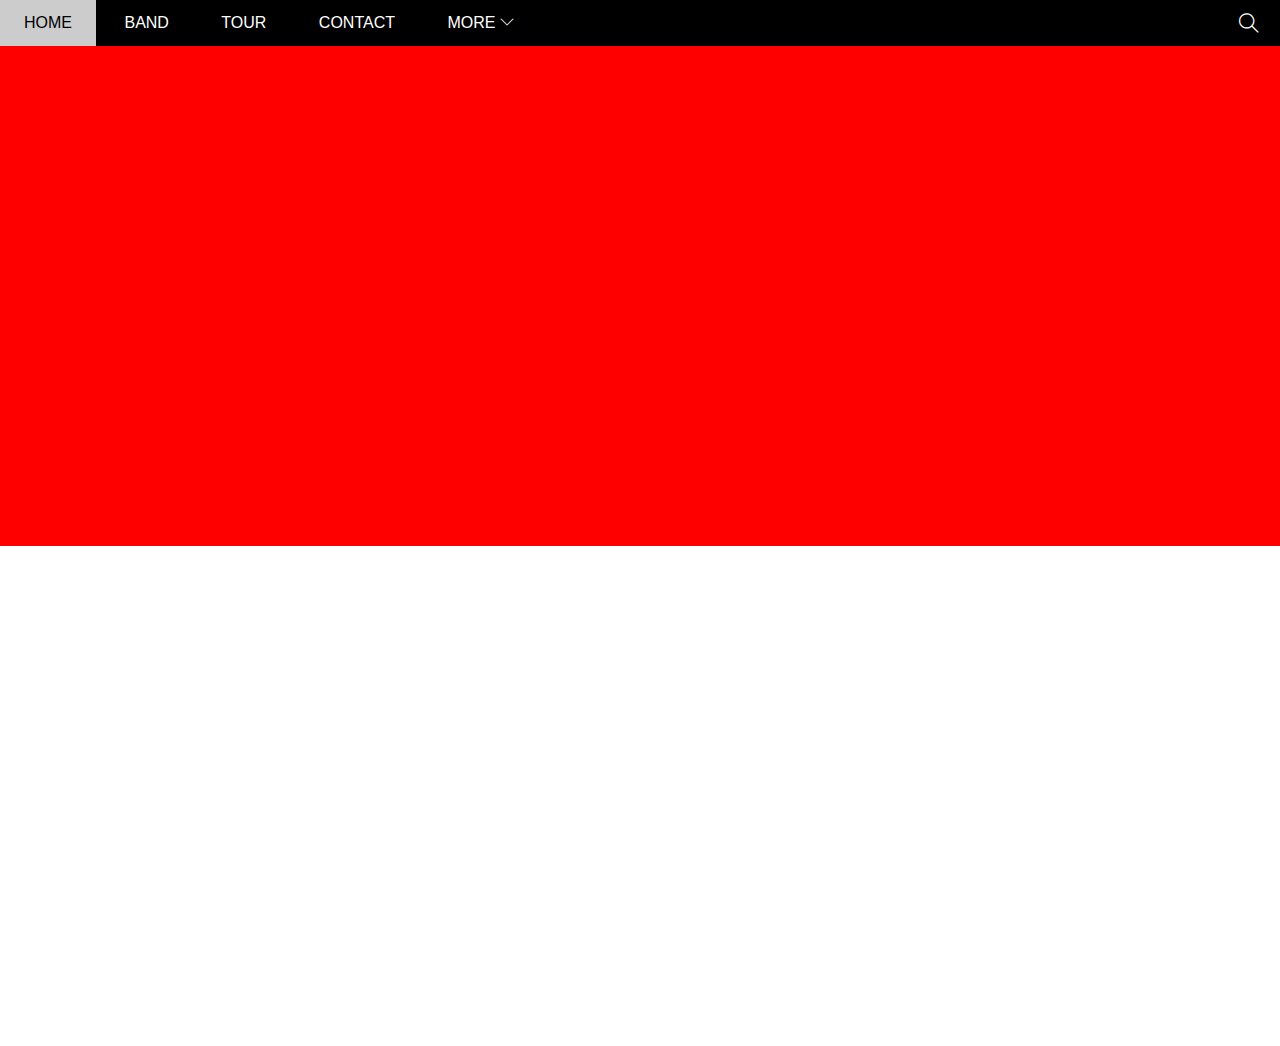
<file: PageW3TheBand/index.html>
<!DOCTYPE html>
<html lang="en">

<head>
    <meta charset="UTF-8">
    <meta name="viewport" content="width=device-width, initial-scale=1.0">
    <title>The Band</title>
    <link rel="stylesheet" type="text/css" href="./assets/css/style.css">
    <link rel="stylesheet" href="./assets/themify-icons/themify-icons.css">
</head>

<body>
    <div id="main">
        <div id="header">
            <ul id="nav">
                <li><a href="">HOME</a></li>
                <li><a href="">BAND</a></li>
                <li><a href="">TOUR</a></li>
                <li><a href="">CONTACT</a></li>
                <li>
                    <a href="">MORE
                        <i class="nav-arrow-down ti-angle-down"></i>
                    </a>
                    <ul class="subnav">
                        <li><a href="">Merchandise</a></li>
                        <li><a href="">Extras</a></li>
                        <li><a href="">Media</a></li>
                    </ul>
                </li>
            </ul>

            <div class="searchButton">
                <i class="searchIcon ti-search"></i>
            </div>
        </div>

        <div id="slider">

        </div>

        <div id="content">

        </div>

        <div id="footer">

        </div>
    </div>
</body>

</html>
</file>
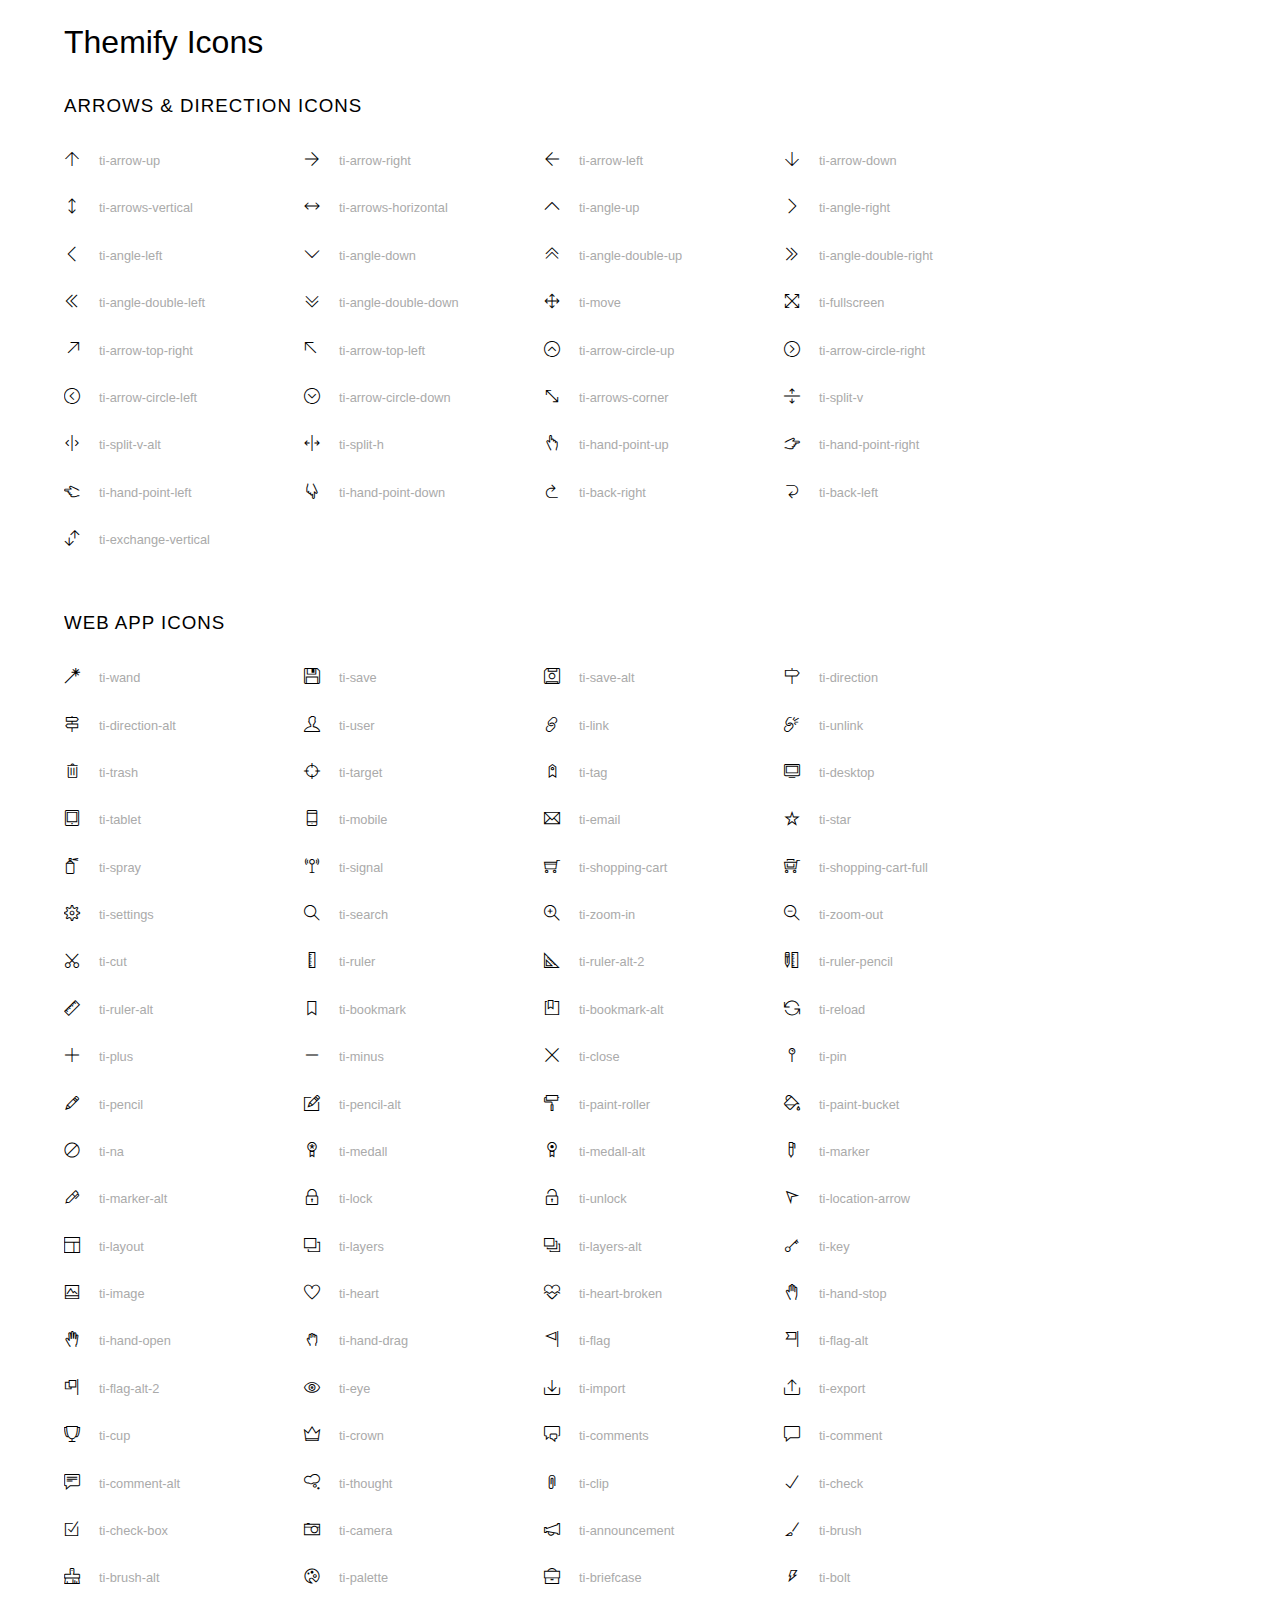
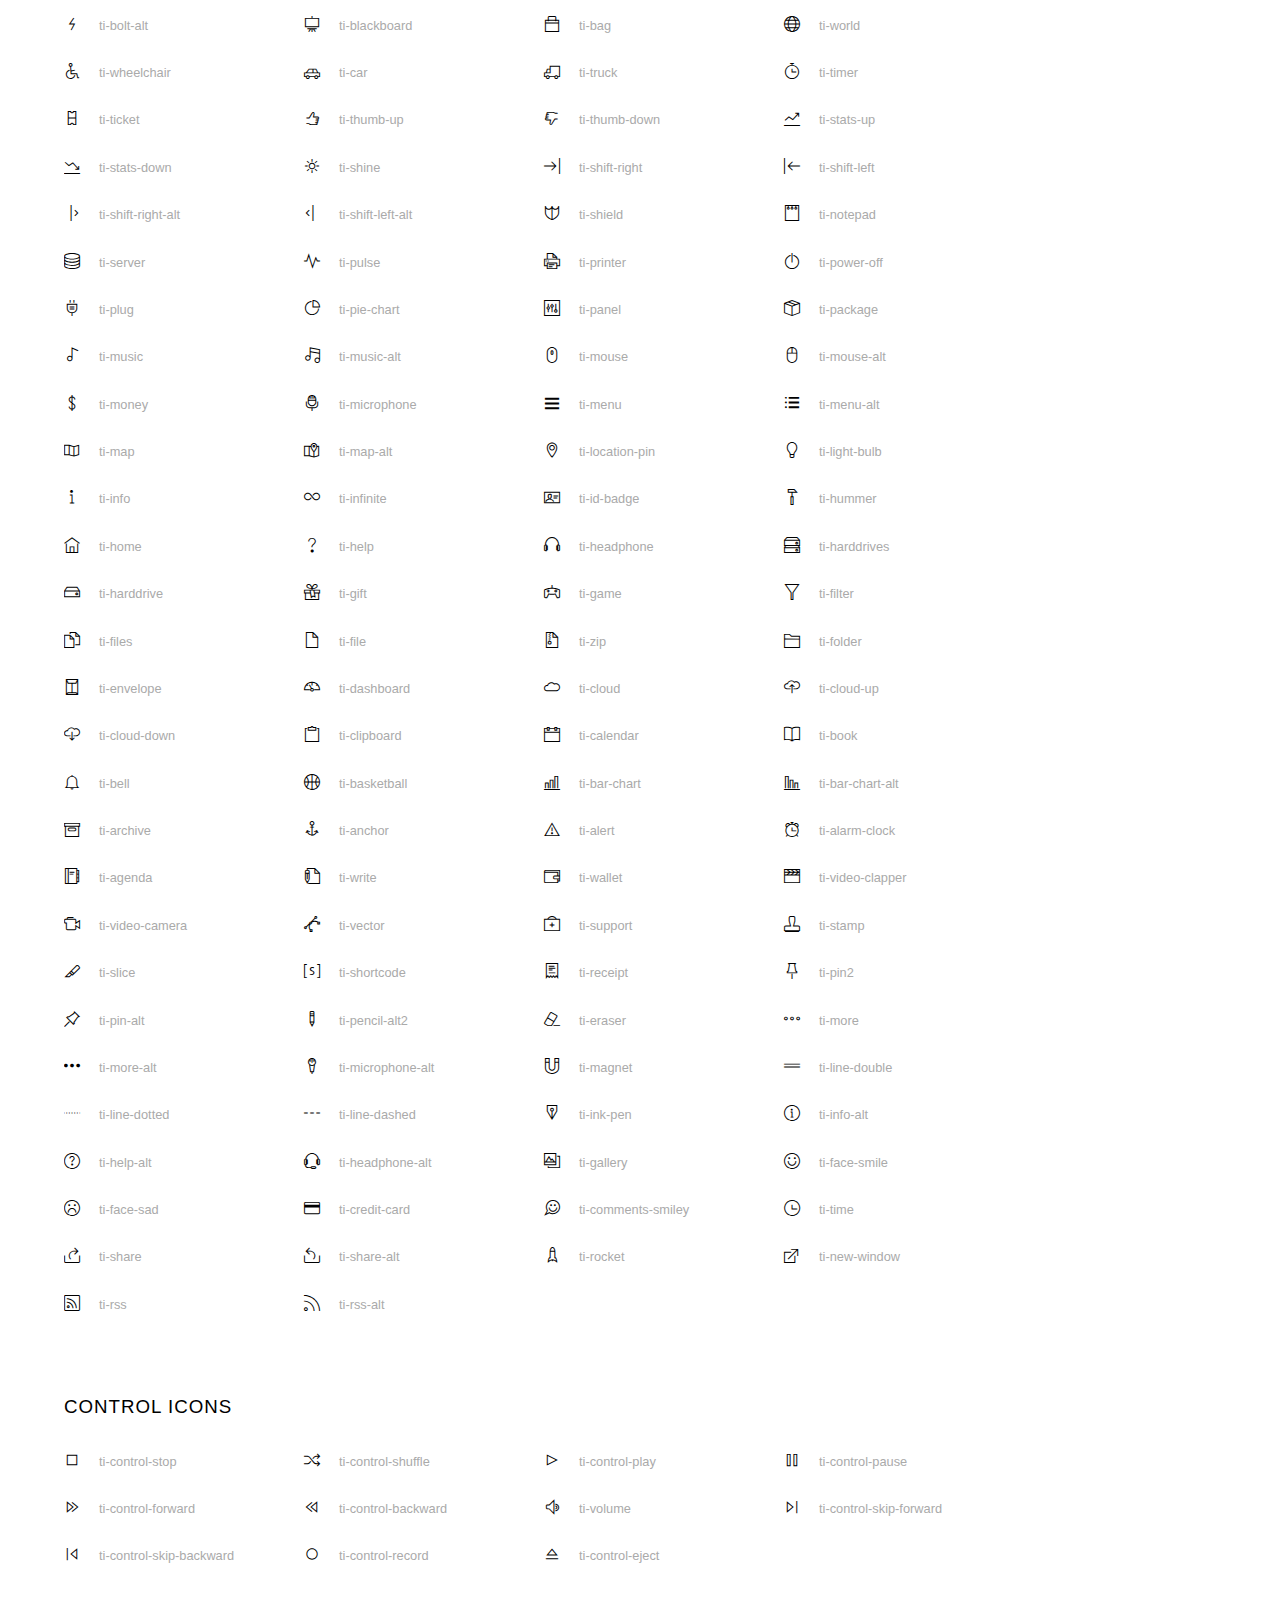
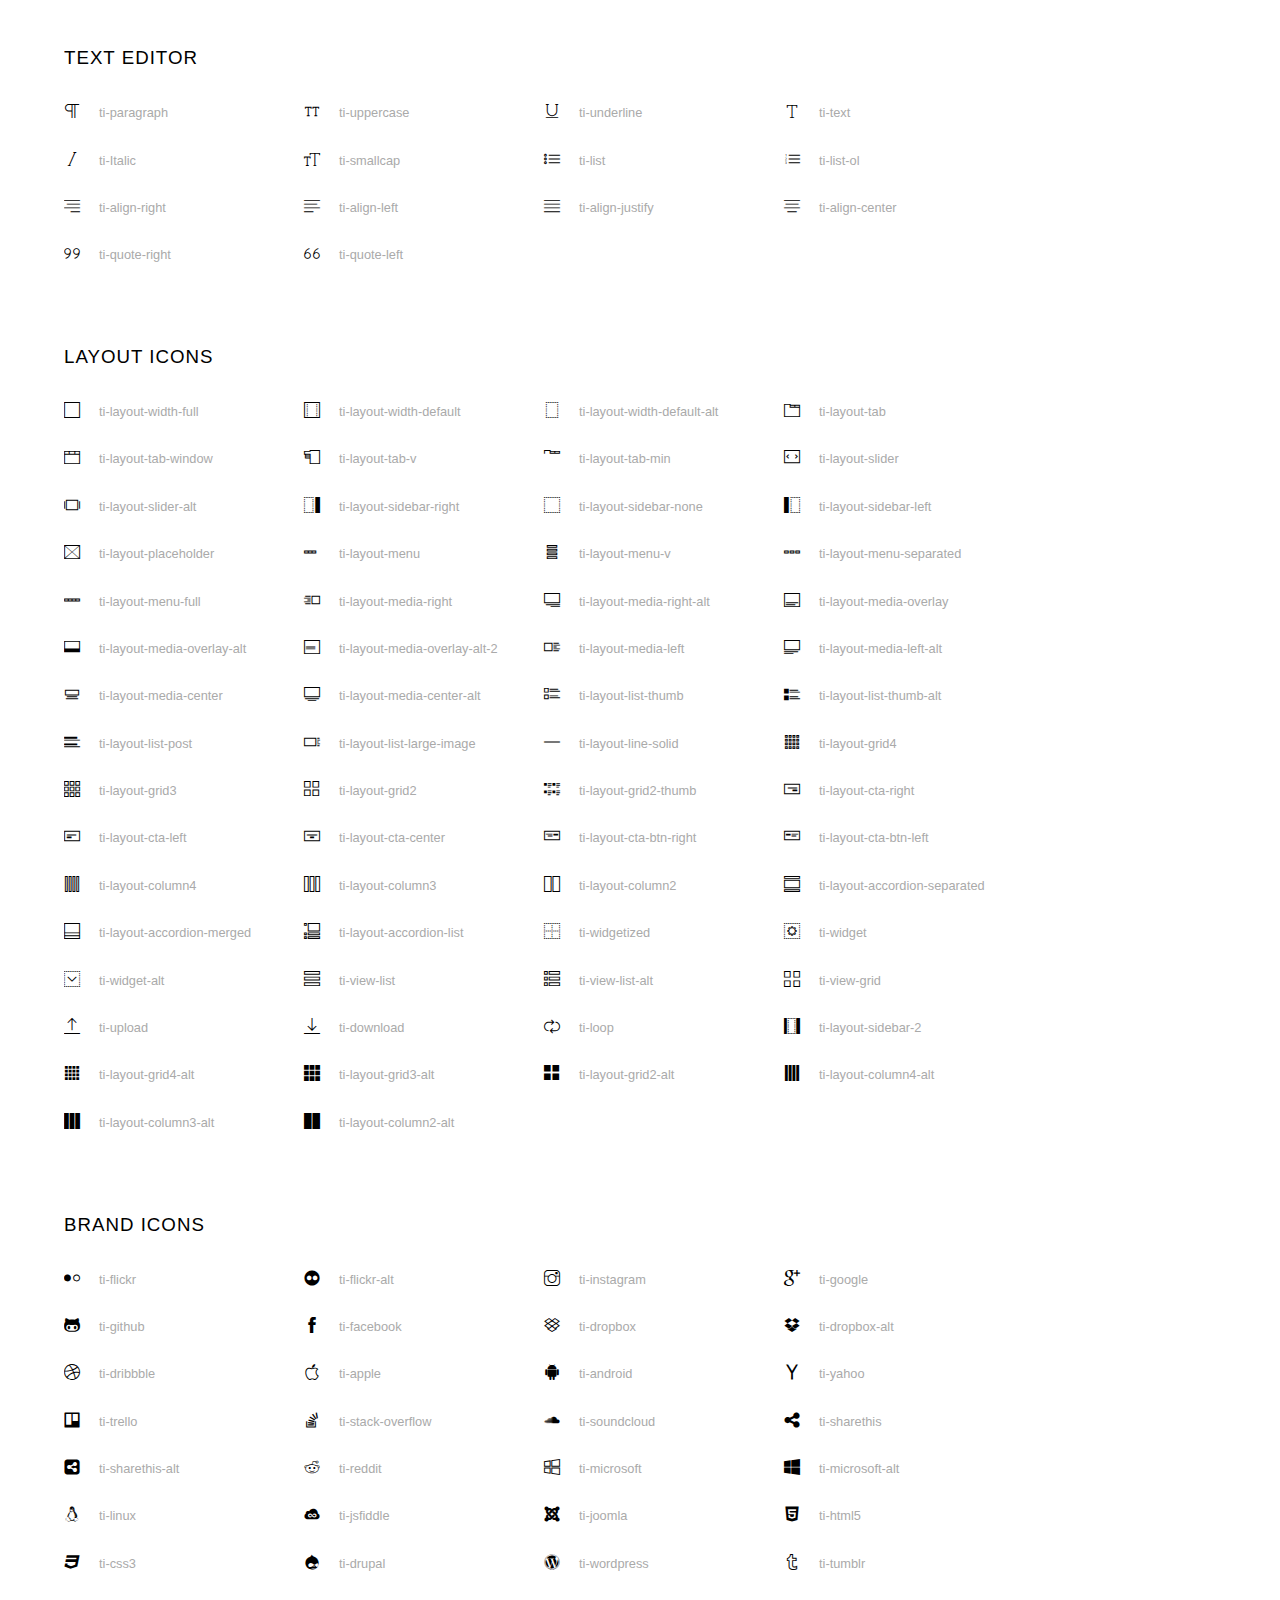
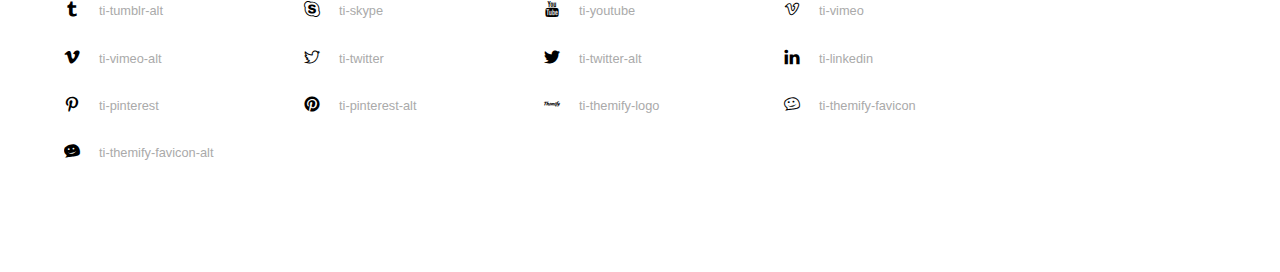
<file: PageW3TheBand/assets/themify-icons/index.html>
<!doctype html>
<html>
<head>
	<meta charset="utf-8">
	<title>Themify Icon Font</title>
	<meta name="viewport" content="width=device-width">
	<link rel="stylesheet" href="demo-files/demo.css">
	<link rel="stylesheet" href="themify-icons.css">
	<!--[if lt IE 8]><!-->
	<link rel="stylesheet" href="ie7/ie7.css">
	<!--<![endif]-->
</head>
<body>
	<h1>Themify Icons</h1>

	<div class="icon-section">

		<div class="icon-section">
			<h3>Arrows &amp; Direction Icons </h3>

			<div class="icon-container">
				<span class="ti-arrow-up"></span><span class="icon-name"> ti-arrow-up</span>
			</div>
			<div class="icon-container">
				<span class="ti-arrow-right"></span><span class="icon-name"> ti-arrow-right</span>
			</div>
			<div class="icon-container">
				<span class="ti-arrow-left"></span><span class="icon-name"> ti-arrow-left</span>
			</div>
			<div class="icon-container">
				<span class="ti-arrow-down"></span><span class="icon-name"> ti-arrow-down</span>
			</div>
			<div class="icon-container">
				<span class="ti-arrows-vertical"></span><span class="icon-name"> ti-arrows-vertical</span>
			</div>
			<div class="icon-container">
				<span class="ti-arrows-horizontal"></span><span class="icon-name"> ti-arrows-horizontal</span>
			</div>
			<div class="icon-container">
				<span class="ti-angle-up"></span><span class="icon-name"> ti-angle-up</span>
			</div>
			<div class="icon-container">
				<span class="ti-angle-right"></span><span class="icon-name"> ti-angle-right</span>
			</div>
			<div class="icon-container">
				<span class="ti-angle-left"></span><span class="icon-name"> ti-angle-left</span>
			</div>
			<div class="icon-container">
				<span class="ti-angle-down"></span><span class="icon-name"> ti-angle-down</span>
			</div>	
			<div class="icon-container">
				<span class="ti-angle-double-up"></span><span class="icon-name"> ti-angle-double-up</span>
			</div>
			<div class="icon-container">
				<span class="ti-angle-double-right"></span><span class="icon-name"> ti-angle-double-right</span>
			</div>
			<div class="icon-container">
				<span class="ti-angle-double-left"></span><span class="icon-name"> ti-angle-double-left</span>
			</div>
			<div class="icon-container">
				<span class="ti-angle-double-down"></span><span class="icon-name"> ti-angle-double-down</span>
			</div>					
			<div class="icon-container">
				<span class="ti-move"></span><span class="icon-name"> ti-move</span>
			</div>
			<div class="icon-container">
				<span class="ti-fullscreen"></span><span class="icon-name"> ti-fullscreen</span>
			</div>
			<div class="icon-container">
				<span class="ti-arrow-top-right"></span><span class="icon-name"> ti-arrow-top-right</span>
			</div>
			<div class="icon-container">
				<span class="ti-arrow-top-left"></span><span class="icon-name"> ti-arrow-top-left</span>
			</div>
			<div class="icon-container">
				<span class="ti-arrow-circle-up"></span><span class="icon-name"> ti-arrow-circle-up</span>
			</div>
			<div class="icon-container">
				<span class="ti-arrow-circle-right"></span><span class="icon-name"> ti-arrow-circle-right</span>
			</div>
			<div class="icon-container">
				<span class="ti-arrow-circle-left"></span><span class="icon-name"> ti-arrow-circle-left</span>
			</div>
			<div class="icon-container">
				<span class="ti-arrow-circle-down"></span><span class="icon-name"> ti-arrow-circle-down</span>
			</div>
			<div class="icon-container">
				<span class="ti-arrows-corner"></span><span class="icon-name"> ti-arrows-corner</span>
			</div>
			<div class="icon-container">
				<span class="ti-split-v"></span><span class="icon-name"> ti-split-v</span>
			</div>

			<div class="icon-container">
				<span class="ti-split-v-alt"></span><span class="icon-name"> ti-split-v-alt</span>
			</div>
			<div class="icon-container">
				<span class="ti-split-h"></span><span class="icon-name"> ti-split-h</span>
			</div>
			<div class="icon-container">
				<span class="ti-hand-point-up"></span><span class="icon-name"> ti-hand-point-up</span>
			</div>
			<div class="icon-container">
				<span class="ti-hand-point-right"></span><span class="icon-name"> ti-hand-point-right</span>
			</div>
			<div class="icon-container">
				<span class="ti-hand-point-left"></span><span class="icon-name"> ti-hand-point-left</span>
			</div>
			<div class="icon-container">
				<span class="ti-hand-point-down"></span><span class="icon-name"> ti-hand-point-down</span>
			</div>
			<div class="icon-container">
				<span class="ti-back-right"></span><span class="icon-name"> ti-back-right</span>
			</div>
			<div class="icon-container">
				<span class="ti-back-left"></span><span class="icon-name"> ti-back-left</span>
			</div>
			<div class="icon-container">
				<span class="ti-exchange-vertical"></span><span class="icon-name"> ti-exchange-vertical</span>
			</div>

		</div> <!-- Arrows Icons -->



		<h3>Web App Icons</h3>
		
		<div class="icon-section">

			<div class="icon-container">
				<span class="ti-wand"></span><span class="icon-name"> ti-wand</span>
			</div>
			<div class="icon-container">
				<span class="ti-save"></span><span class="icon-name"> ti-save</span>
			</div>
			<div class="icon-container">
				<span class="ti-save-alt"></span><span class="icon-name"> ti-save-alt</span>
			</div>

			<div class="icon-container">
				<span class="ti-direction"></span><span class="icon-name"> ti-direction</span>
			</div>
			<div class="icon-container">
				<span class="ti-direction-alt"></span><span class="icon-name"> ti-direction-alt</span>
			</div>
			<div class="icon-container">
				<span class="ti-user"></span><span class="icon-name"> ti-user</span>
			</div>
			<div class="icon-container">
				<span class="ti-link"></span><span class="icon-name"> ti-link</span>
			</div>
			<div class="icon-container">
				<span class="ti-unlink"></span><span class="icon-name"> ti-unlink</span>
			</div>
			<div class="icon-container">
				<span class="ti-trash"></span><span class="icon-name"> ti-trash</span>
			</div>
			<div class="icon-container">
				<span class="ti-target"></span><span class="icon-name"> ti-target</span>
			</div>
			<div class="icon-container">
				<span class="ti-tag"></span><span class="icon-name"> ti-tag</span>
			</div>
			<div class="icon-container">
				<span class="ti-desktop"></span><span class="icon-name"> ti-desktop</span>
			</div>
			<div class="icon-container">
				<span class="ti-tablet"></span><span class="icon-name"> ti-tablet</span>
			</div>
			<div class="icon-container">
				<span class="ti-mobile"></span><span class="icon-name"> ti-mobile</span>
			</div>
			<div class="icon-container">
				<span class="ti-email"></span><span class="icon-name"> ti-email</span>
			</div>	
			<div class="icon-container">
				<span class="ti-star"></span><span class="icon-name"> ti-star</span>
			</div>
			<div class="icon-container">
				<span class="ti-spray"></span><span class="icon-name"> ti-spray</span>
			</div>
			<div class="icon-container">
				<span class="ti-signal"></span><span class="icon-name"> ti-signal</span>
			</div>
			<div class="icon-container">
				<span class="ti-shopping-cart"></span><span class="icon-name"> ti-shopping-cart</span>
			</div>
			<div class="icon-container">
				<span class="ti-shopping-cart-full"></span><span class="icon-name"> ti-shopping-cart-full</span>
			</div>
			<div class="icon-container">
				<span class="ti-settings"></span><span class="icon-name"> ti-settings</span>
			</div>
			<div class="icon-container">
				<span class="ti-search"></span><span class="icon-name"> ti-search</span>
			</div>
			<div class="icon-container">
				<span class="ti-zoom-in"></span><span class="icon-name"> ti-zoom-in</span>
			</div>
			<div class="icon-container">
				<span class="ti-zoom-out"></span><span class="icon-name"> ti-zoom-out</span>
			</div>
			<div class="icon-container">
				<span class="ti-cut"></span><span class="icon-name"> ti-cut</span>
			</div>
			<div class="icon-container">
				<span class="ti-ruler"></span><span class="icon-name"> ti-ruler</span>
			</div>
			<div class="icon-container">
				<span class="ti-ruler-alt-2"></span><span class="icon-name"> ti-ruler-alt-2</span>
			</div>			
			<div class="icon-container">
				<span class="ti-ruler-pencil"></span><span class="icon-name"> ti-ruler-pencil</span>
			</div>
			<div class="icon-container">
				<span class="ti-ruler-alt"></span><span class="icon-name"> ti-ruler-alt</span>
			</div>
			<div class="icon-container">
				<span class="ti-bookmark"></span><span class="icon-name"> ti-bookmark</span>
			</div>
			<div class="icon-container">
				<span class="ti-bookmark-alt"></span><span class="icon-name"> ti-bookmark-alt</span>
			</div>
			<div class="icon-container">
				<span class="ti-reload"></span><span class="icon-name"> ti-reload</span>
			</div>
			<div class="icon-container">
				<span class="ti-plus"></span><span class="icon-name"> ti-plus</span>
			</div>
			<div class="icon-container">
				<span class="ti-minus"></span><span class="icon-name"> ti-minus</span>
			</div>
			<div class="icon-container">
				<span class="ti-close"></span><span class="icon-name"> ti-close</span>
			</div>			
			<div class="icon-container">
				<span class="ti-pin"></span><span class="icon-name"> ti-pin</span>
			</div>
			<div class="icon-container">
				<span class="ti-pencil"></span><span class="icon-name"> ti-pencil</span>
			</div>
					
		  	<div class="icon-container">
				<span class="ti-pencil-alt"></span><span class="icon-name"> ti-pencil-alt</span>
			</div>
			<div class="icon-container">
				<span class="ti-paint-roller"></span><span class="icon-name"> ti-paint-roller</span>
			</div>
			<div class="icon-container">
				<span class="ti-paint-bucket"></span><span class="icon-name"> ti-paint-bucket</span>
			</div>
			<div class="icon-container">
				<span class="ti-na"></span><span class="icon-name"> ti-na</span>
			</div>
			<div class="icon-container">
				<span class="ti-medall"></span><span class="icon-name"> ti-medall</span>
			</div>
			<div class="icon-container">
				<span class="ti-medall-alt"></span><span class="icon-name"> ti-medall-alt</span>
			</div>
			<div class="icon-container">
				<span class="ti-marker"></span><span class="icon-name"> ti-marker</span>
			</div>
			<div class="icon-container">
				<span class="ti-marker-alt"></span><span class="icon-name"> ti-marker-alt</span>
			</div>

			<div class="icon-container">
				<span class="ti-lock"></span><span class="icon-name"> ti-lock</span>
			</div>
			<div class="icon-container">
				<span class="ti-unlock"></span><span class="icon-name"> ti-unlock</span>
			</div>
			<div class="icon-container">
				<span class="ti-location-arrow"></span><span class="icon-name"> ti-location-arrow</span>
			</div>
			<div class="icon-container">
				<span class="ti-layout"></span><span class="icon-name"> ti-layout</span>
			</div>
			<div class="icon-container">
				<span class="ti-layers"></span><span class="icon-name"> ti-layers</span>
			</div>
			<div class="icon-container">
				<span class="ti-layers-alt"></span><span class="icon-name"> ti-layers-alt</span>
			</div>
			<div class="icon-container">
				<span class="ti-key"></span><span class="icon-name"> ti-key</span>
			</div>
			<div class="icon-container">
				<span class="ti-image"></span><span class="icon-name"> ti-image</span>
			</div>
			<div class="icon-container">
				<span class="ti-heart"></span><span class="icon-name"> ti-heart</span>
			</div>
			<div class="icon-container">
				<span class="ti-heart-broken"></span><span class="icon-name"> ti-heart-broken</span>
			</div>
			<div class="icon-container">
				<span class="ti-hand-stop"></span><span class="icon-name"> ti-hand-stop</span>
			</div>
			<div class="icon-container">
				<span class="ti-hand-open"></span><span class="icon-name"> ti-hand-open</span>
			</div>
			<div class="icon-container">
				<span class="ti-hand-drag"></span><span class="icon-name"> ti-hand-drag</span>
			</div>
			<div class="icon-container">
				<span class="ti-flag"></span><span class="icon-name"> ti-flag</span>
			</div>
			<div class="icon-container">
				<span class="ti-flag-alt"></span><span class="icon-name"> ti-flag-alt</span>
			</div>
			<div class="icon-container">
				<span class="ti-flag-alt-2"></span><span class="icon-name"> ti-flag-alt-2</span>
			</div>
			<div class="icon-container">
				<span class="ti-eye"></span><span class="icon-name"> ti-eye</span>
			</div>
			<div class="icon-container">
				<span class="ti-import"></span><span class="icon-name"> ti-import</span>
			</div>			
			<div class="icon-container">
				<span class="ti-export"></span><span class="icon-name"> ti-export</span>
			</div>
			<div class="icon-container">
				<span class="ti-cup"></span><span class="icon-name"> ti-cup</span>
			</div>
			<div class="icon-container">
				<span class="ti-crown"></span><span class="icon-name"> ti-crown</span>
			</div>
			<div class="icon-container">
				<span class="ti-comments"></span><span class="icon-name"> ti-comments</span>
			</div>
			<div class="icon-container">
				<span class="ti-comment"></span><span class="icon-name"> ti-comment</span>
			</div>
			<div class="icon-container">
				<span class="ti-comment-alt"></span><span class="icon-name"> ti-comment-alt</span>
			</div>
			<div class="icon-container">
				<span class="ti-thought"></span><span class="icon-name"> ti-thought</span>
			</div>			
			<div class="icon-container">
				<span class="ti-clip"></span><span class="icon-name"> ti-clip</span>
			</div>

			<div class="icon-container">
				<span class="ti-check"></span><span class="icon-name"> ti-check</span>
			</div>
			<div class="icon-container">
				<span class="ti-check-box"></span><span class="icon-name"> ti-check-box</span>
			</div>
			<div class="icon-container">
				<span class="ti-camera"></span><span class="icon-name"> ti-camera</span>
			</div>
			<div class="icon-container">
				<span class="ti-announcement"></span><span class="icon-name"> ti-announcement</span>
			</div>
			<div class="icon-container">
				<span class="ti-brush"></span><span class="icon-name"> ti-brush</span>
			</div>
			<div class="icon-container">
				<span class="ti-brush-alt"></span><span class="icon-name"> ti-brush-alt</span>
			</div>
			<div class="icon-container">
				<span class="ti-palette"></span><span class="icon-name"> ti-palette</span>
			</div>			
			<div class="icon-container">
				<span class="ti-briefcase"></span><span class="icon-name"> ti-briefcase</span>
			</div>
			<div class="icon-container">
				<span class="ti-bolt"></span><span class="icon-name"> ti-bolt</span>
			</div>
			<div class="icon-container">
				<span class="ti-bolt-alt"></span><span class="icon-name"> ti-bolt-alt</span>
			</div>
			<div class="icon-container">
				<span class="ti-blackboard"></span><span class="icon-name"> ti-blackboard</span>
			</div>
			<div class="icon-container">
				<span class="ti-bag"></span><span class="icon-name"> ti-bag</span>
			</div>
			<div class="icon-container">
				<span class="ti-world"></span><span class="icon-name"> ti-world</span>
			</div>
			<div class="icon-container">
				<span class="ti-wheelchair"></span><span class="icon-name"> ti-wheelchair</span>
			</div>
			<div class="icon-container">
				<span class="ti-car"></span><span class="icon-name"> ti-car</span>
			</div>
			<div class="icon-container">
				<span class="ti-truck"></span><span class="icon-name"> ti-truck</span>
			</div>
			<div class="icon-container">
				<span class="ti-timer"></span><span class="icon-name"> ti-timer</span>
			</div>
			<div class="icon-container">
				<span class="ti-ticket"></span><span class="icon-name"> ti-ticket</span>
			</div>
			<div class="icon-container">
				<span class="ti-thumb-up"></span><span class="icon-name"> ti-thumb-up</span>
			</div>
			<div class="icon-container">
				<span class="ti-thumb-down"></span><span class="icon-name"> ti-thumb-down</span>
			</div>

			<div class="icon-container">
				<span class="ti-stats-up"></span><span class="icon-name"> ti-stats-up</span>
			</div>
			<div class="icon-container">
				<span class="ti-stats-down"></span><span class="icon-name"> ti-stats-down</span>
			</div>
			<div class="icon-container">
				<span class="ti-shine"></span><span class="icon-name"> ti-shine</span>
			</div>
			<div class="icon-container">
				<span class="ti-shift-right"></span><span class="icon-name"> ti-shift-right</span>
			</div>
			<div class="icon-container">
				<span class="ti-shift-left"></span><span class="icon-name"> ti-shift-left</span>
			</div>

			<div class="icon-container">
				<span class="ti-shift-right-alt"></span><span class="icon-name"> ti-shift-right-alt</span>
			</div>
			<div class="icon-container">
				<span class="ti-shift-left-alt"></span><span class="icon-name"> ti-shift-left-alt</span>
			</div>
			<div class="icon-container">
				<span class="ti-shield"></span><span class="icon-name"> ti-shield</span>
			</div>
			<div class="icon-container">
				<span class="ti-notepad"></span><span class="icon-name"> ti-notepad</span>
			</div>
			<div class="icon-container">
				<span class="ti-server"></span><span class="icon-name"> ti-server</span>
			</div>

			<div class="icon-container">
				<span class="ti-pulse"></span><span class="icon-name"> ti-pulse</span>
			</div>
			<div class="icon-container">
				<span class="ti-printer"></span><span class="icon-name"> ti-printer</span>
			</div>
			<div class="icon-container">
				<span class="ti-power-off"></span><span class="icon-name"> ti-power-off</span>
			</div>
			<div class="icon-container">
				<span class="ti-plug"></span><span class="icon-name"> ti-plug</span>
			</div>
			<div class="icon-container">
				<span class="ti-pie-chart"></span><span class="icon-name"> ti-pie-chart</span>
			</div>

			<div class="icon-container">
				<span class="ti-panel"></span><span class="icon-name"> ti-panel</span>
			</div>
			<div class="icon-container">
				<span class="ti-package"></span><span class="icon-name"> ti-package</span>
			</div>
			<div class="icon-container">
				<span class="ti-music"></span><span class="icon-name"> ti-music</span>
			</div>
			<div class="icon-container">
				<span class="ti-music-alt"></span><span class="icon-name"> ti-music-alt</span>
			</div>
			<div class="icon-container">
				<span class="ti-mouse"></span><span class="icon-name"> ti-mouse</span>
			</div>
			<div class="icon-container">
				<span class="ti-mouse-alt"></span><span class="icon-name"> ti-mouse-alt</span>
			</div>
			<div class="icon-container">
				<span class="ti-money"></span><span class="icon-name"> ti-money</span>
			</div>
			<div class="icon-container">
				<span class="ti-microphone"></span><span class="icon-name"> ti-microphone</span>
			</div>
			<div class="icon-container">
				<span class="ti-menu"></span><span class="icon-name"> ti-menu</span>
			</div>
			<div class="icon-container">
				<span class="ti-menu-alt"></span><span class="icon-name"> ti-menu-alt</span>
			</div>
			<div class="icon-container">
				<span class="ti-map"></span><span class="icon-name"> ti-map</span>
			</div>
			<div class="icon-container">
				<span class="ti-map-alt"></span><span class="icon-name"> ti-map-alt</span>
			</div>

			<div class="icon-container">
				<span class="ti-location-pin"></span><span class="icon-name"> ti-location-pin</span>
			</div>

			<div class="icon-container">
				<span class="ti-light-bulb"></span><span class="icon-name"> ti-light-bulb</span>
			</div>
			<div class="icon-container">
				<span class="ti-info"></span><span class="icon-name"> ti-info</span>
			</div>
			<div class="icon-container">
				<span class="ti-infinite"></span><span class="icon-name"> ti-infinite</span>
			</div>
			<div class="icon-container">
				<span class="ti-id-badge"></span><span class="icon-name"> ti-id-badge</span>
			</div>
			<div class="icon-container">
				<span class="ti-hummer"></span><span class="icon-name"> ti-hummer</span>
			</div>
			<div class="icon-container">
				<span class="ti-home"></span><span class="icon-name"> ti-home</span>
			</div>
			<div class="icon-container">
				<span class="ti-help"></span><span class="icon-name"> ti-help</span>
			</div>
			<div class="icon-container">
				<span class="ti-headphone"></span><span class="icon-name"> ti-headphone</span>
			</div>
			<div class="icon-container">
				<span class="ti-harddrives"></span><span class="icon-name"> ti-harddrives</span>
			</div>
			<div class="icon-container">
				<span class="ti-harddrive"></span><span class="icon-name"> ti-harddrive</span>
			</div>
			<div class="icon-container">
				<span class="ti-gift"></span><span class="icon-name"> ti-gift</span>
			</div>
			<div class="icon-container">
				<span class="ti-game"></span><span class="icon-name"> ti-game</span>
			</div>
			<div class="icon-container">
				<span class="ti-filter"></span><span class="icon-name"> ti-filter</span>
			</div>
			<div class="icon-container">
				<span class="ti-files"></span><span class="icon-name"> ti-files</span>
			</div>
			<div class="icon-container">
				<span class="ti-file"></span><span class="icon-name"> ti-file</span>
			</div>
			<div class="icon-container">
				<span class="ti-zip"></span><span class="icon-name"> ti-zip</span>
			</div>
			<div class="icon-container">
				<span class="ti-folder"></span><span class="icon-name"> ti-folder</span>
			</div>			
			<div class="icon-container">
				<span class="ti-envelope"></span><span class="icon-name"> ti-envelope</span>
			</div>


			<div class="icon-container">
				<span class="ti-dashboard"></span><span class="icon-name"> ti-dashboard</span>
			</div>
			<div class="icon-container">
				<span class="ti-cloud"></span><span class="icon-name"> ti-cloud</span>
			</div>
			<div class="icon-container">
				<span class="ti-cloud-up"></span><span class="icon-name"> ti-cloud-up</span>
			</div>
			<div class="icon-container">
				<span class="ti-cloud-down"></span><span class="icon-name"> ti-cloud-down</span>
			</div>
			<div class="icon-container">
				<span class="ti-clipboard"></span><span class="icon-name"> ti-clipboard</span>
			</div>
			<div class="icon-container">
				<span class="ti-calendar"></span><span class="icon-name"> ti-calendar</span>
			</div>
			<div class="icon-container">
				<span class="ti-book"></span><span class="icon-name"> ti-book</span>
			</div>
			<div class="icon-container">
				<span class="ti-bell"></span><span class="icon-name"> ti-bell</span>
			</div>
			<div class="icon-container">
				<span class="ti-basketball"></span><span class="icon-name"> ti-basketball</span>
			</div>
			<div class="icon-container">
				<span class="ti-bar-chart"></span><span class="icon-name"> ti-bar-chart</span>
			</div>
			<div class="icon-container">
				<span class="ti-bar-chart-alt"></span><span class="icon-name"> ti-bar-chart-alt</span>
			</div>


			<div class="icon-container">
				<span class="ti-archive"></span><span class="icon-name"> ti-archive</span>
			</div>
			<div class="icon-container">
				<span class="ti-anchor"></span><span class="icon-name"> ti-anchor</span>
			</div>

			<div class="icon-container">
				<span class="ti-alert"></span><span class="icon-name"> ti-alert</span>
			</div>
			<div class="icon-container">
				<span class="ti-alarm-clock"></span><span class="icon-name"> ti-alarm-clock</span>
			</div>
			<div class="icon-container">
				<span class="ti-agenda"></span><span class="icon-name"> ti-agenda</span>
			</div>
			<div class="icon-container">
				<span class="ti-write"></span><span class="icon-name"> ti-write</span>
			</div>

			<div class="icon-container">
				<span class="ti-wallet"></span><span class="icon-name"> ti-wallet</span>
			</div>
			<div class="icon-container">
				<span class="ti-video-clapper"></span><span class="icon-name"> ti-video-clapper</span>
			</div>
			<div class="icon-container">
				<span class="ti-video-camera"></span><span class="icon-name"> ti-video-camera</span>
			</div>
			<div class="icon-container">
				<span class="ti-vector"></span><span class="icon-name"> ti-vector</span>
			</div>

			<div class="icon-container">
				<span class="ti-support"></span><span class="icon-name"> ti-support</span>
			</div>
			<div class="icon-container">
				<span class="ti-stamp"></span><span class="icon-name"> ti-stamp</span>
			</div>
			<div class="icon-container">
				<span class="ti-slice"></span><span class="icon-name"> ti-slice</span>
			</div>
			<div class="icon-container">
				<span class="ti-shortcode"></span><span class="icon-name"> ti-shortcode</span>
			</div>
			<div class="icon-container">
				<span class="ti-receipt"></span><span class="icon-name"> ti-receipt</span>
			</div>
			<div class="icon-container">
				<span class="ti-pin2"></span><span class="icon-name"> ti-pin2</span>
			</div>
			<div class="icon-container">
				<span class="ti-pin-alt"></span><span class="icon-name"> ti-pin-alt</span>
			</div>
			<div class="icon-container">
				<span class="ti-pencil-alt2"></span><span class="icon-name"> ti-pencil-alt2</span>
			</div>
			<div class="icon-container">
				<span class="ti-eraser"></span><span class="icon-name"> ti-eraser</span>
			</div>			
			<div class="icon-container">
				<span class="ti-more"></span><span class="icon-name"> ti-more</span>
			</div>
			<div class="icon-container">
				<span class="ti-more-alt"></span><span class="icon-name"> ti-more-alt</span>
			</div>
			<div class="icon-container">
				<span class="ti-microphone-alt"></span><span class="icon-name"> ti-microphone-alt</span>
			</div>
			<div class="icon-container">
				<span class="ti-magnet"></span><span class="icon-name"> ti-magnet</span>
			</div>
			<div class="icon-container">
				<span class="ti-line-double"></span><span class="icon-name"> ti-line-double</span>
			</div>
			<div class="icon-container">
				<span class="ti-line-dotted"></span><span class="icon-name"> ti-line-dotted</span>
			</div>
			<div class="icon-container">
				<span class="ti-line-dashed"></span><span class="icon-name"> ti-line-dashed</span>
			</div>

			<div class="icon-container">
				<span class="ti-ink-pen"></span><span class="icon-name"> ti-ink-pen</span>
			</div>
			<div class="icon-container">
				<span class="ti-info-alt"></span><span class="icon-name"> ti-info-alt</span>
			</div>
			<div class="icon-container">
				<span class="ti-help-alt"></span><span class="icon-name"> ti-help-alt</span>
			</div>
			<div class="icon-container">
				<span class="ti-headphone-alt"></span><span class="icon-name"> ti-headphone-alt</span>
			</div>

			<div class="icon-container">
				<span class="ti-gallery"></span><span class="icon-name"> ti-gallery</span>
			</div>
			<div class="icon-container">
				<span class="ti-face-smile"></span><span class="icon-name"> ti-face-smile</span>
			</div>
			<div class="icon-container">
				<span class="ti-face-sad"></span><span class="icon-name"> ti-face-sad</span>
			</div>
			<div class="icon-container">
				<span class="ti-credit-card"></span><span class="icon-name"> ti-credit-card</span>
			</div>
			<div class="icon-container">
				<span class="ti-comments-smiley"></span><span class="icon-name"> ti-comments-smiley</span>
			</div>
			<div class="icon-container">
				<span class="ti-time"></span><span class="icon-name"> ti-time</span>
			</div>
			<div class="icon-container">
				<span class="ti-share"></span><span class="icon-name"> ti-share</span>
			</div>
			<div class="icon-container">
				<span class="ti-share-alt"></span><span class="icon-name"> ti-share-alt</span>
			</div>
			<div class="icon-container">
				<span class="ti-rocket"></span><span class="icon-name"> ti-rocket</span>
			</div>

			<div class="icon-container">
				<span class="ti-new-window"></span><span class="icon-name"> ti-new-window</span>
			</div>

			<div class="icon-container">
				<span class="ti-rss"></span><span class="icon-name"> ti-rss</span>
			</div>

			<div class="icon-container">
				<span class="ti-rss-alt"></span><span class="icon-name"> ti-rss-alt</span>
			</div>
			
		</div><!-- Web App Icons -->


		<div class="icon-section">
			<h3>Control Icons</h3>
			<div class="icon-container">
				<span class="ti-control-stop"></span><span class="icon-name"> ti-control-stop</span>
			</div>
			<div class="icon-container">
				<span class="ti-control-shuffle"></span><span class="icon-name"> ti-control-shuffle</span>
			</div>
			<div class="icon-container">
				<span class="ti-control-play"></span><span class="icon-name"> ti-control-play</span>
			</div>
			<div class="icon-container">
				<span class="ti-control-pause"></span><span class="icon-name"> ti-control-pause</span>
			</div>
			<div class="icon-container">
				<span class="ti-control-forward"></span><span class="icon-name"> ti-control-forward</span>
			</div>
			<div class="icon-container">
				<span class="ti-control-backward"></span><span class="icon-name"> ti-control-backward</span>
			</div>	
			<div class="icon-container">
				<span class="ti-volume"></span><span class="icon-name"> ti-volume</span>
			</div>
			<div class="icon-container">
				<span class="ti-control-skip-forward"></span><span class="icon-name"> ti-control-skip-forward</span>
			</div>
			<div class="icon-container">
				<span class="ti-control-skip-backward"></span><span class="icon-name"> ti-control-skip-backward</span>
			</div>
			<div class="icon-container">
				<span class="ti-control-record"></span><span class="icon-name"> ti-control-record</span>
			</div>
			<div class="icon-container">
				<span class="ti-control-eject"></span><span class="icon-name"> ti-control-eject</span>
			</div>			
		</div> <!-- Control Icons -->


		<div class="icon-section">
			<h3>Text Editor</h3>

			<div class="icon-container">
				<span class="ti-paragraph"></span><span class="icon-name"> ti-paragraph</span>
			</div>
			<div class="icon-container">
				<span class="ti-uppercase"></span><span class="icon-name"> ti-uppercase</span>
			</div>

			<div class="icon-container">
				<span class="ti-underline"></span><span class="icon-name"> ti-underline</span>
			</div>
			<div class="icon-container">
				<span class="ti-text"></span><span class="icon-name"> ti-text</span>
			</div>
			<div class="icon-container">
				<span class="ti-Italic"></span><span class="icon-name"> ti-Italic</span>
			</div>
			<div class="icon-container">
				<span class="ti-smallcap"></span><span class="icon-name"> ti-smallcap</span>
			</div>
			<div class="icon-container">
				<span class="ti-list"></span><span class="icon-name"> ti-list</span>
			</div>
			<div class="icon-container">
				<span class="ti-list-ol"></span><span class="icon-name"> ti-list-ol</span>
			</div>
			<div class="icon-container">
				<span class="ti-align-right"></span><span class="icon-name"> ti-align-right</span>
			</div>
			<div class="icon-container">
				<span class="ti-align-left"></span><span class="icon-name"> ti-align-left</span>
			</div>
			<div class="icon-container">
				<span class="ti-align-justify"></span><span class="icon-name"> ti-align-justify</span>
			</div>
			<div class="icon-container">
				<span class="ti-align-center"></span><span class="icon-name"> ti-align-center</span>
			</div>
			<div class="icon-container">
				<span class="ti-quote-right"></span><span class="icon-name"> ti-quote-right</span>
			</div>
			<div class="icon-container">
				<span class="ti-quote-left"></span><span class="icon-name"> ti-quote-left</span>
			</div>

		</div> <!-- Text Editor -->



		<div class="icon-section">
			<h3>Layout Icons</h3>
			<div class="icon-container">
				<span class="ti-layout-width-full"></span><span class="icon-name"> ti-layout-width-full</span>
			</div>
			<div class="icon-container">
				<span class="ti-layout-width-default"></span><span class="icon-name"> ti-layout-width-default</span>
			</div>
			<div class="icon-container">
				<span class="ti-layout-width-default-alt"></span><span class="icon-name"> ti-layout-width-default-alt</span>
			</div>
			<div class="icon-container">
				<span class="ti-layout-tab"></span><span class="icon-name"> ti-layout-tab</span>
			</div>
			<div class="icon-container">
				<span class="ti-layout-tab-window"></span><span class="icon-name"> ti-layout-tab-window</span>
			</div>
			<div class="icon-container">
				<span class="ti-layout-tab-v"></span><span class="icon-name"> ti-layout-tab-v</span>
			</div>
			<div class="icon-container">
				<span class="ti-layout-tab-min"></span><span class="icon-name"> ti-layout-tab-min</span>
			</div>
			<div class="icon-container">
				<span class="ti-layout-slider"></span><span class="icon-name"> ti-layout-slider</span>
			</div>
			<div class="icon-container">
				<span class="ti-layout-slider-alt"></span><span class="icon-name"> ti-layout-slider-alt</span>
			</div>
			<div class="icon-container">
				<span class="ti-layout-sidebar-right"></span><span class="icon-name"> ti-layout-sidebar-right</span>
			</div>
			<div class="icon-container">
				<span class="ti-layout-sidebar-none"></span><span class="icon-name"> ti-layout-sidebar-none</span>
			</div>
			<div class="icon-container">
				<span class="ti-layout-sidebar-left"></span><span class="icon-name"> ti-layout-sidebar-left</span>
			</div>
			<div class="icon-container">
				<span class="ti-layout-placeholder"></span><span class="icon-name"> ti-layout-placeholder</span>
			</div>
			<div class="icon-container">
				<span class="ti-layout-menu"></span><span class="icon-name"> ti-layout-menu</span>
			</div>
			<div class="icon-container">
				<span class="ti-layout-menu-v"></span><span class="icon-name"> ti-layout-menu-v</span>
			</div>
			<div class="icon-container">
				<span class="ti-layout-menu-separated"></span><span class="icon-name"> ti-layout-menu-separated</span>
			</div>
			<div class="icon-container">
				<span class="ti-layout-menu-full"></span><span class="icon-name"> ti-layout-menu-full</span>
			</div>
			<div class="icon-container">
				<span class="ti-layout-media-right"></span><span class="icon-name"> ti-layout-media-right</span>
			</div>
			<div class="icon-container">
				<span class="ti-layout-media-right-alt"></span><span class="icon-name"> ti-layout-media-right-alt</span>
			</div>
			<div class="icon-container">
				<span class="ti-layout-media-overlay"></span><span class="icon-name"> ti-layout-media-overlay</span>
			</div>
			<div class="icon-container">
				<span class="ti-layout-media-overlay-alt"></span><span class="icon-name"> ti-layout-media-overlay-alt</span>
			</div>
			<div class="icon-container">
				<span class="ti-layout-media-overlay-alt-2"></span><span class="icon-name"> ti-layout-media-overlay-alt-2</span>
			</div>
			<div class="icon-container">
				<span class="ti-layout-media-left"></span><span class="icon-name"> ti-layout-media-left</span>
			</div>
			<div class="icon-container">
				<span class="ti-layout-media-left-alt"></span><span class="icon-name"> ti-layout-media-left-alt</span>
			</div>
			<div class="icon-container">
				<span class="ti-layout-media-center"></span><span class="icon-name"> ti-layout-media-center</span>
			</div>
			<div class="icon-container">
				<span class="ti-layout-media-center-alt"></span><span class="icon-name"> ti-layout-media-center-alt</span>
			</div>
			<div class="icon-container">
				<span class="ti-layout-list-thumb"></span><span class="icon-name"> ti-layout-list-thumb</span>
			</div>
			<div class="icon-container">
				<span class="ti-layout-list-thumb-alt"></span><span class="icon-name"> ti-layout-list-thumb-alt</span>
			</div>
			<div class="icon-container">
				<span class="ti-layout-list-post"></span><span class="icon-name"> ti-layout-list-post</span>
			</div>
			<div class="icon-container">
				<span class="ti-layout-list-large-image"></span><span class="icon-name"> ti-layout-list-large-image</span>
			</div>
			<div class="icon-container">
				<span class="ti-layout-line-solid"></span><span class="icon-name"> ti-layout-line-solid</span>
			</div>
			<div class="icon-container">
				<span class="ti-layout-grid4"></span><span class="icon-name"> ti-layout-grid4</span>
			</div>
			<div class="icon-container">
				<span class="ti-layout-grid3"></span><span class="icon-name"> ti-layout-grid3</span>
			</div>
			<div class="icon-container">
				<span class="ti-layout-grid2"></span><span class="icon-name"> ti-layout-grid2</span>
			</div>
			<div class="icon-container">
				<span class="ti-layout-grid2-thumb"></span><span class="icon-name"> ti-layout-grid2-thumb</span>
			</div>
			<div class="icon-container">
				<span class="ti-layout-cta-right"></span><span class="icon-name"> ti-layout-cta-right</span>
			</div>
			<div class="icon-container">
				<span class="ti-layout-cta-left"></span><span class="icon-name"> ti-layout-cta-left</span>
			</div>
			<div class="icon-container">
				<span class="ti-layout-cta-center"></span><span class="icon-name"> ti-layout-cta-center</span>
			</div>
			<div class="icon-container">
				<span class="ti-layout-cta-btn-right"></span><span class="icon-name"> ti-layout-cta-btn-right</span>
			</div>
			<div class="icon-container">
				<span class="ti-layout-cta-btn-left"></span><span class="icon-name"> ti-layout-cta-btn-left</span>
			</div>
			<div class="icon-container">
				<span class="ti-layout-column4"></span><span class="icon-name"> ti-layout-column4</span>
			</div>
			<div class="icon-container">
				<span class="ti-layout-column3"></span><span class="icon-name"> ti-layout-column3</span>
			</div>
			<div class="icon-container">
				<span class="ti-layout-column2"></span><span class="icon-name"> ti-layout-column2</span>
			</div>
			<div class="icon-container">
				<span class="ti-layout-accordion-separated"></span><span class="icon-name"> ti-layout-accordion-separated</span>
			</div>
			<div class="icon-container">
				<span class="ti-layout-accordion-merged"></span><span class="icon-name"> ti-layout-accordion-merged</span>
			</div>
			<div class="icon-container">
				<span class="ti-layout-accordion-list"></span><span class="icon-name"> ti-layout-accordion-list</span>
			</div>
			<div class="icon-container">
				<span class="ti-widgetized"></span><span class="icon-name"> ti-widgetized</span>
			</div>
			<div class="icon-container">
				<span class="ti-widget"></span><span class="icon-name"> ti-widget</span>
			</div>
			<div class="icon-container">
				<span class="ti-widget-alt"></span><span class="icon-name"> ti-widget-alt</span>
			</div>
			<div class="icon-container">
				<span class="ti-view-list"></span><span class="icon-name"> ti-view-list</span>
			</div>
			<div class="icon-container">
				<span class="ti-view-list-alt"></span><span class="icon-name"> ti-view-list-alt</span>
			</div>
			<div class="icon-container">
				<span class="ti-view-grid"></span><span class="icon-name"> ti-view-grid</span>
			</div>
			<div class="icon-container">
				<span class="ti-upload"></span><span class="icon-name"> ti-upload</span>
			</div>
			<div class="icon-container">
				<span class="ti-download"></span><span class="icon-name"> ti-download</span>
			</div>	
			<div class="icon-container">
				<span class="ti-loop"></span><span class="icon-name"> ti-loop</span>
			</div>
			<div class="icon-container">
				<span class="ti-layout-sidebar-2"></span><span class="icon-name"> ti-layout-sidebar-2</span>
			</div>
			<div class="icon-container">
				<span class="ti-layout-grid4-alt"></span><span class="icon-name"> ti-layout-grid4-alt</span>
			</div>
			<div class="icon-container">
				<span class="ti-layout-grid3-alt"></span><span class="icon-name"> ti-layout-grid3-alt</span>
			</div>
			<div class="icon-container">
				<span class="ti-layout-grid2-alt"></span><span class="icon-name"> ti-layout-grid2-alt</span>
			</div>
			<div class="icon-container">
				<span class="ti-layout-column4-alt"></span><span class="icon-name"> ti-layout-column4-alt</span>
			</div>
			<div class="icon-container">
				<span class="ti-layout-column3-alt"></span><span class="icon-name"> ti-layout-column3-alt</span>
			</div>
			<div class="icon-container">
				<span class="ti-layout-column2-alt"></span><span class="icon-name"> ti-layout-column2-alt</span>
			</div>		


		</div> <!-- Layout Icons -->


		<div class="icon-section">
			<h3>Brand Icons</h3>

			<div class="icon-container">
				<span class="ti-flickr"></span><span class="icon-name"> ti-flickr</span>
			</div>
			<div class="icon-container">
				<span class="ti-flickr-alt"></span><span class="icon-name"> ti-flickr-alt</span>
			</div>			
			<div class="icon-container">
				<span class="ti-instagram"></span><span class="icon-name"> ti-instagram</span>
			</div>
			<div class="icon-container">
				<span class="ti-google"></span><span class="icon-name"> ti-google</span>
			</div>
			<div class="icon-container">
				<span class="ti-github"></span><span class="icon-name"> ti-github</span>
			</div>

			<div class="icon-container">
				<span class="ti-facebook"></span><span class="icon-name"> ti-facebook</span>
			</div>
			<div class="icon-container">
				<span class="ti-dropbox"></span><span class="icon-name"> ti-dropbox</span>
			</div>
			<div class="icon-container">
				<span class="ti-dropbox-alt"></span><span class="icon-name"> ti-dropbox-alt</span>
			</div>
			<div class="icon-container">
				<span class="ti-dribbble"></span><span class="icon-name"> ti-dribbble</span>
			</div>
			<div class="icon-container">
				<span class="ti-apple"></span><span class="icon-name"> ti-apple</span>
			</div>
			<div class="icon-container">
				<span class="ti-android"></span><span class="icon-name"> ti-android</span>
			</div>
			<div class="icon-container">
				<span class="ti-yahoo"></span><span class="icon-name"> ti-yahoo</span>
			</div>
			<div class="icon-container">
				<span class="ti-trello"></span><span class="icon-name"> ti-trello</span>
			</div>
			<div class="icon-container">
				<span class="ti-stack-overflow"></span><span class="icon-name"> ti-stack-overflow</span>
			</div>
			<div class="icon-container">
				<span class="ti-soundcloud"></span><span class="icon-name"> ti-soundcloud</span>
			</div>
			<div class="icon-container">
				<span class="ti-sharethis"></span><span class="icon-name"> ti-sharethis</span>
			</div>
			<div class="icon-container">
				<span class="ti-sharethis-alt"></span><span class="icon-name"> ti-sharethis-alt</span>
			</div>
			<div class="icon-container">
				<span class="ti-reddit"></span><span class="icon-name"> ti-reddit</span>
			</div>

			<div class="icon-container">
				<span class="ti-microsoft"></span><span class="icon-name"> ti-microsoft</span>
			</div>
			<div class="icon-container">
				<span class="ti-microsoft-alt"></span><span class="icon-name"> ti-microsoft-alt</span>
			</div>
			<div class="icon-container">
				<span class="ti-linux"></span><span class="icon-name"> ti-linux</span>
			</div>
			<div class="icon-container">
				<span class="ti-jsfiddle"></span><span class="icon-name"> ti-jsfiddle</span>
			</div>
			<div class="icon-container">
				<span class="ti-joomla"></span><span class="icon-name"> ti-joomla</span>
			</div>
			<div class="icon-container">
				<span class="ti-html5"></span><span class="icon-name"> ti-html5</span>
			</div>
			<div class="icon-container">
				<span class="ti-css3"></span><span class="icon-name"> ti-css3</span>
			</div>	
			<div class="icon-container">
				<span class="ti-drupal"></span><span class="icon-name"> ti-drupal</span>
			</div>
			<div class="icon-container">
				<span class="ti-wordpress"></span><span class="icon-name"> ti-wordpress</span>
			</div>		
			<div class="icon-container">
				<span class="ti-tumblr"></span><span class="icon-name"> ti-tumblr</span>
			</div>
			<div class="icon-container">
				<span class="ti-tumblr-alt"></span><span class="icon-name"> ti-tumblr-alt</span>
			</div>
			<div class="icon-container">
				<span class="ti-skype"></span><span class="icon-name"> ti-skype</span>
			</div>
			<div class="icon-container">
				<span class="ti-youtube"></span><span class="icon-name"> ti-youtube</span>
			</div>
			<div class="icon-container">
				<span class="ti-vimeo"></span><span class="icon-name"> ti-vimeo</span>
			</div>
			<div class="icon-container">
				<span class="ti-vimeo-alt"></span><span class="icon-name"> ti-vimeo-alt</span>
			</div>			
			<div class="icon-container">
				<span class="ti-twitter"></span><span class="icon-name"> ti-twitter</span>
			</div>
			<div class="icon-container">
				<span class="ti-twitter-alt"></span><span class="icon-name"> ti-twitter-alt</span>
			</div>
			<div class="icon-container">
				<span class="ti-linkedin"></span><span class="icon-name"> ti-linkedin</span>
			</div>
			<div class="icon-container">
				<span class="ti-pinterest"></span><span class="icon-name"> ti-pinterest</span>
			</div>

			<div class="icon-container">
				<span class="ti-pinterest-alt"></span><span class="icon-name"> ti-pinterest-alt</span>
			</div>
			<div class="icon-container">
				<span class="ti-themify-logo"></span><span class="icon-name"> ti-themify-logo</span>
			</div>
			<div class="icon-container">
				<span class="ti-themify-favicon"></span><span class="icon-name"> ti-themify-favicon</span>
			</div>
			<div class="icon-container">
				<span class="ti-themify-favicon-alt"></span><span class="icon-name"> ti-themify-favicon-alt</span>
			</div>

		</div> <!-- brand Icons -->

	</div>

</body>
</html>
</file>
<file: PageW3TheBand/assets/css/style.css>
* {
  padding: 0;
  margin: 0;
  box-sizing: border-box;
}

/*
    1. Vị trí
    2. Kích thước
    3. Màu sắc
    4. Font chữ
*/
html {
  font-family: Helvetica, Arial, sans-serif;
}

#main {
    height: 1000px;
}

#header {
  height: 46px;
  background-color: black;
  position: fixed;
  top : 0;
  right: 0;
  left: 0;
}

#nav,
.subnav {
  list-style: none;
}

#nav {
    display: inline-block;
}

#nav > li {
  display: inline-block;
}

#nav li {
  position: relative;
}

.nav-arrow-down {
  font-size: 14px;
}

#nav .subnav li:hover a,
#nav > li:hover > a {
  color: black;
  background-color: #ccc;
}

#nav li:hover .subnav {
  display: block;
}

#header .searchButton {
    float: right;
    padding: 0 21px;
}

#header .searchButton:hover {
    background-color: #f44336;
    cursor: pointer;
}

#header .searchButton .searchIcon {
    color: white;
    font-size: 20px;
    line-height: 46px;
}

#nav .subnav {
  position: absolute;
  background-color: white;
  box-shadow: 0 0 10px rgba(0, 0, 0, 0.5);
  display: none;
  min-width: 160px;
}

#nav .subnav a {
  color: black;
  padding: 0 12px;
  line-height: 38px;
}

#nav > li > a {
  color: white;
  text-transform: uppercase;
}

#nav li a {
  color: white;
  text-decoration: none;
  line-height: 46px;
  padding: 0 24px;
  display: block;
}

#slider {
  background-color: red;
  margin-top: 46px;
  height: 500px;
}

#content {
}

#footer {
}
</file>
<file: PageW3TheBand/assets/themify-icons/themify-icons.css>
@font-face {
	font-family: 'themify';
	src:url('fonts/themify.eot?-fvbane');
	src:url('fonts/themify.eot?#iefix-fvbane') format('embedded-opentype'),
		url('fonts/themify.woff?-fvbane') format('woff'),
		url('fonts/themify.ttf?-fvbane') format('truetype'),
		url('fonts/themify.svg?-fvbane#themify') format('svg');
	font-weight: normal;
	font-style: normal;
}

[class^="ti-"], [class*=" ti-"] {
	font-family: 'themify';
	speak: none;
	font-style: normal;
	font-weight: normal;
	font-variant: normal;
	text-transform: none;
	line-height: 1;

	/* Better Font Rendering =========== */
	-webkit-font-smoothing: antialiased;
	-moz-osx-font-smoothing: grayscale;
}

.ti-wand:before {
	content: "\e600";
}
.ti-volume:before {
	content: "\e601";
}
.ti-user:before {
	content: "\e602";
}
.ti-unlock:before {
	content: "\e603";
}
.ti-unlink:before {
	content: "\e604";
}
.ti-trash:before {
	content: "\e605";
}
.ti-thought:before {
	content: "\e606";
}
.ti-target:before {
	content: "\e607";
}
.ti-tag:before {
	content: "\e608";
}
.ti-tablet:before {
	content: "\e609";
}
.ti-star:before {
	content: "\e60a";
}
.ti-spray:before {
	content: "\e60b";
}
.ti-signal:before {
	content: "\e60c";
}
.ti-shopping-cart:before {
	content: "\e60d";
}
.ti-shopping-cart-full:before {
	content: "\e60e";
}
.ti-settings:before {
	content: "\e60f";
}
.ti-search:before {
	content: "\e610";
}
.ti-zoom-in:before {
	content: "\e611";
}
.ti-zoom-out:before {
	content: "\e612";
}
.ti-cut:before {
	content: "\e613";
}
.ti-ruler:before {
	content: "\e614";
}
.ti-ruler-pencil:before {
	content: "\e615";
}
.ti-ruler-alt:before {
	content: "\e616";
}
.ti-bookmark:before {
	content: "\e617";
}
.ti-bookmark-alt:before {
	content: "\e618";
}
.ti-reload:before {
	content: "\e619";
}
.ti-plus:before {
	content: "\e61a";
}
.ti-pin:before {
	content: "\e61b";
}
.ti-pencil:before {
	content: "\e61c";
}
.ti-pencil-alt:before {
	content: "\e61d";
}
.ti-paint-roller:before {
	content: "\e61e";
}
.ti-paint-bucket:before {
	content: "\e61f";
}
.ti-na:before {
	content: "\e620";
}
.ti-mobile:before {
	content: "\e621";
}
.ti-minus:before {
	content: "\e622";
}
.ti-medall:before {
	content: "\e623";
}
.ti-medall-alt:before {
	content: "\e624";
}
.ti-marker:before {
	content: "\e625";
}
.ti-marker-alt:before {
	content: "\e626";
}
.ti-arrow-up:before {
	content: "\e627";
}
.ti-arrow-right:before {
	content: "\e628";
}
.ti-arrow-left:before {
	content: "\e629";
}
.ti-arrow-down:before {
	content: "\e62a";
}
.ti-lock:before {
	content: "\e62b";
}
.ti-location-arrow:before {
	content: "\e62c";
}
.ti-link:before {
	content: "\e62d";
}
.ti-layout:before {
	content: "\e62e";
}
.ti-layers:before {
	content: "\e62f";
}
.ti-layers-alt:before {
	content: "\e630";
}
.ti-key:before {
	content: "\e631";
}
.ti-import:before {
	content: "\e632";
}
.ti-image:before {
	content: "\e633";
}
.ti-heart:before {
	content: "\e634";
}
.ti-heart-broken:before {
	content: "\e635";
}
.ti-hand-stop:before {
	content: "\e636";
}
.ti-hand-open:before {
	content: "\e637";
}
.ti-hand-drag:before {
	content: "\e638";
}
.ti-folder:before {
	content: "\e639";
}
.ti-flag:before {
	content: "\e63a";
}
.ti-flag-alt:before {
	content: "\e63b";
}
.ti-flag-alt-2:before {
	content: "\e63c";
}
.ti-eye:before {
	content: "\e63d";
}
.ti-export:before {
	content: "\e63e";
}
.ti-exchange-vertical:before {
	content: "\e63f";
}
.ti-desktop:before {
	content: "\e640";
}
.ti-cup:before {
	content: "\e641";
}
.ti-crown:before {
	content: "\e642";
}
.ti-comments:before {
	content: "\e643";
}
.ti-comment:before {
	content: "\e644";
}
.ti-comment-alt:before {
	content: "\e645";
}
.ti-close:before {
	content: "\e646";
}
.ti-clip:before {
	content: "\e647";
}
.ti-angle-up:before {
	content: "\e648";
}
.ti-angle-right:before {
	content: "\e649";
}
.ti-angle-left:before {
	content: "\e64a";
}
.ti-angle-down:before {
	content: "\e64b";
}
.ti-check:before {
	content: "\e64c";
}
.ti-check-box:before {
	content: "\e64d";
}
.ti-camera:before {
	content: "\e64e";
}
.ti-announcement:before {
	content: "\e64f";
}
.ti-brush:before {
	content: "\e650";
}
.ti-briefcase:before {
	content: "\e651";
}
.ti-bolt:before {
	content: "\e652";
}
.ti-bolt-alt:before {
	content: "\e653";
}
.ti-blackboard:before {
	content: "\e654";
}
.ti-bag:before {
	content: "\e655";
}
.ti-move:before {
	content: "\e656";
}
.ti-arrows-vertical:before {
	content: "\e657";
}
.ti-arrows-horizontal:before {
	content: "\e658";
}
.ti-fullscreen:before {
	content: "\e659";
}
.ti-arrow-top-right:before {
	content: "\e65a";
}
.ti-arrow-top-left:before {
	content: "\e65b";
}
.ti-arrow-circle-up:before {
	content: "\e65c";
}
.ti-arrow-circle-right:before {
	content: "\e65d";
}
.ti-arrow-circle-left:before {
	content: "\e65e";
}
.ti-arrow-circle-down:before {
	content: "\e65f";
}
.ti-angle-double-up:before {
	content: "\e660";
}
.ti-angle-double-right:before {
	content: "\e661";
}
.ti-angle-double-left:before {
	content: "\e662";
}
.ti-angle-double-down:before {
	content: "\e663";
}
.ti-zip:before {
	content: "\e664";
}
.ti-world:before {
	content: "\e665";
}
.ti-wheelchair:before {
	content: "\e666";
}
.ti-view-list:before {
	content: "\e667";
}
.ti-view-list-alt:before {
	content: "\e668";
}
.ti-view-grid:before {
	content: "\e669";
}
.ti-uppercase:before {
	content: "\e66a";
}
.ti-upload:before {
	content: "\e66b";
}
.ti-underline:before {
	content: "\e66c";
}
.ti-truck:before {
	content: "\e66d";
}
.ti-timer:before {
	content: "\e66e";
}
.ti-ticket:before {
	content: "\e66f";
}
.ti-thumb-up:before {
	content: "\e670";
}
.ti-thumb-down:before {
	content: "\e671";
}
.ti-text:before {
	content: "\e672";
}
.ti-stats-up:before {
	content: "\e673";
}
.ti-stats-down:before {
	content: "\e674";
}
.ti-split-v:before {
	content: "\e675";
}
.ti-split-h:before {
	content: "\e676";
}
.ti-smallcap:before {
	content: "\e677";
}
.ti-shine:before {
	content: "\e678";
}
.ti-shift-right:before {
	content: "\e679";
}
.ti-shift-left:before {
	content: "\e67a";
}
.ti-shield:before {
	content: "\e67b";
}
.ti-notepad:before {
	content: "\e67c";
}
.ti-server:before {
	content: "\e67d";
}
.ti-quote-right:before {
	content: "\e67e";
}
.ti-quote-left:before {
	content: "\e67f";
}
.ti-pulse:before {
	content: "\e680";
}
.ti-printer:before {
	content: "\e681";
}
.ti-power-off:before {
	content: "\e682";
}
.ti-plug:before {
	content: "\e683";
}
.ti-pie-chart:before {
	content: "\e684";
}
.ti-paragraph:before {
	content: "\e685";
}
.ti-panel:before {
	content: "\e686";
}
.ti-package:before {
	content: "\e687";
}
.ti-music:before {
	content: "\e688";
}
.ti-music-alt:before {
	content: "\e689";
}
.ti-mouse:before {
	content: "\e68a";
}
.ti-mouse-alt:before {
	content: "\e68b";
}
.ti-money:before {
	content: "\e68c";
}
.ti-microphone:before {
	content: "\e68d";
}
.ti-menu:before {
	content: "\e68e";
}
.ti-menu-alt:before {
	content: "\e68f";
}
.ti-map:before {
	content: "\e690";
}
.ti-map-alt:before {
	content: "\e691";
}
.ti-loop:before {
	content: "\e692";
}
.ti-location-pin:before {
	content: "\e693";
}
.ti-list:before {
	content: "\e694";
}
.ti-light-bulb:before {
	content: "\e695";
}
.ti-Italic:before {
	content: "\e696";
}
.ti-info:before {
	content: "\e697";
}
.ti-infinite:before {
	content: "\e698";
}
.ti-id-badge:before {
	content: "\e699";
}
.ti-hummer:before {
	content: "\e69a";
}
.ti-home:before {
	content: "\e69b";
}
.ti-help:before {
	content: "\e69c";
}
.ti-headphone:before {
	content: "\e69d";
}
.ti-harddrives:before {
	content: "\e69e";
}
.ti-harddrive:before {
	content: "\e69f";
}
.ti-gift:before {
	content: "\e6a0";
}
.ti-game:before {
	content: "\e6a1";
}
.ti-filter:before {
	content: "\e6a2";
}
.ti-files:before {
	content: "\e6a3";
}
.ti-file:before {
	content: "\e6a4";
}
.ti-eraser:before {
	content: "\e6a5";
}
.ti-envelope:before {
	content: "\e6a6";
}
.ti-download:before {
	content: "\e6a7";
}
.ti-direction:before {
	content: "\e6a8";
}
.ti-direction-alt:before {
	content: "\e6a9";
}
.ti-dashboard:before {
	content: "\e6aa";
}
.ti-control-stop:before {
	content: "\e6ab";
}
.ti-control-shuffle:before {
	content: "\e6ac";
}
.ti-control-play:before {
	content: "\e6ad";
}
.ti-control-pause:before {
	content: "\e6ae";
}
.ti-control-forward:before {
	content: "\e6af";
}
.ti-control-backward:before {
	content: "\e6b0";
}
.ti-cloud:before {
	content: "\e6b1";
}
.ti-cloud-up:before {
	content: "\e6b2";
}
.ti-cloud-down:before {
	content: "\e6b3";
}
.ti-clipboard:before {
	content: "\e6b4";
}
.ti-car:before {
	content: "\e6b5";
}
.ti-calendar:before {
	content: "\e6b6";
}
.ti-book:before {
	content: "\e6b7";
}
.ti-bell:before {
	content: "\e6b8";
}
.ti-basketball:before {
	content: "\e6b9";
}
.ti-bar-chart:before {
	content: "\e6ba";
}
.ti-bar-chart-alt:before {
	content: "\e6bb";
}
.ti-back-right:before {
	content: "\e6bc";
}
.ti-back-left:before {
	content: "\e6bd";
}
.ti-arrows-corner:before {
	content: "\e6be";
}
.ti-archive:before {
	content: "\e6bf";
}
.ti-anchor:before {
	content: "\e6c0";
}
.ti-align-right:before {
	content: "\e6c1";
}
.ti-align-left:before {
	content: "\e6c2";
}
.ti-align-justify:before {
	content: "\e6c3";
}
.ti-align-center:before {
	content: "\e6c4";
}
.ti-alert:before {
	content: "\e6c5";
}
.ti-alarm-clock:before {
	content: "\e6c6";
}
.ti-agenda:before {
	content: "\e6c7";
}
.ti-write:before {
	content: "\e6c8";
}
.ti-window:before {
	content: "\e6c9";
}
.ti-widgetized:before {
	content: "\e6ca";
}
.ti-widget:before {
	content: "\e6cb";
}
.ti-widget-alt:before {
	content: "\e6cc";
}
.ti-wallet:before {
	content: "\e6cd";
}
.ti-video-clapper:before {
	content: "\e6ce";
}
.ti-video-camera:before {
	content: "\e6cf";
}
.ti-vector:before {
	content: "\e6d0";
}
.ti-themify-logo:before {
	content: "\e6d1";
}
.ti-themify-favicon:before {
	content: "\e6d2";
}
.ti-themify-favicon-alt:before {
	content: "\e6d3";
}
.ti-support:before {
	content: "\e6d4";
}
.ti-stamp:before {
	content: "\e6d5";
}
.ti-split-v-alt:before {
	content: "\e6d6";
}
.ti-slice:before {
	content: "\e6d7";
}
.ti-shortcode:before {
	content: "\e6d8";
}
.ti-shift-right-alt:before {
	content: "\e6d9";
}
.ti-shift-left-alt:before {
	content: "\e6da";
}
.ti-ruler-alt-2:before {
	content: "\e6db";
}
.ti-receipt:before {
	content: "\e6dc";
}
.ti-pin2:before {
	content: "\e6dd";
}
.ti-pin-alt:before {
	content: "\e6de";
}
.ti-pencil-alt2:before {
	content: "\e6df";
}
.ti-palette:before {
	content: "\e6e0";
}
.ti-more:before {
	content: "\e6e1";
}
.ti-more-alt:before {
	content: "\e6e2";
}
.ti-microphone-alt:before {
	content: "\e6e3";
}
.ti-magnet:before {
	content: "\e6e4";
}
.ti-line-double:before {
	content: "\e6e5";
}
.ti-line-dotted:before {
	content: "\e6e6";
}
.ti-line-dashed:before {
	content: "\e6e7";
}
.ti-layout-width-full:before {
	content: "\e6e8";
}
.ti-layout-width-default:before {
	content: "\e6e9";
}
.ti-layout-width-default-alt:before {
	content: "\e6ea";
}
.ti-layout-tab:before {
	content: "\e6eb";
}
.ti-layout-tab-window:before {
	content: "\e6ec";
}
.ti-layout-tab-v:before {
	content: "\e6ed";
}
.ti-layout-tab-min:before {
	content: "\e6ee";
}
.ti-layout-slider:before {
	content: "\e6ef";
}
.ti-layout-slider-alt:before {
	content: "\e6f0";
}
.ti-layout-sidebar-right:before {
	content: "\e6f1";
}
.ti-layout-sidebar-none:before {
	content: "\e6f2";
}
.ti-layout-sidebar-left:before {
	content: "\e6f3";
}
.ti-layout-placeholder:before {
	content: "\e6f4";
}
.ti-layout-menu:before {
	content: "\e6f5";
}
.ti-layout-menu-v:before {
	content: "\e6f6";
}
.ti-layout-menu-separated:before {
	content: "\e6f7";
}
.ti-layout-menu-full:before {
	content: "\e6f8";
}
.ti-layout-media-right-alt:before {
	content: "\e6f9";
}
.ti-layout-media-right:before {
	content: "\e6fa";
}
.ti-layout-media-overlay:before {
	content: "\e6fb";
}
.ti-layout-media-overlay-alt:before {
	content: "\e6fc";
}
.ti-layout-media-overlay-alt-2:before {
	content: "\e6fd";
}
.ti-layout-media-left-alt:before {
	content: "\e6fe";
}
.ti-layout-media-left:before {
	content: "\e6ff";
}
.ti-layout-media-center-alt:before {
	content: "\e700";
}
.ti-layout-media-center:before {
	content: "\e701";
}
.ti-layout-list-thumb:before {
	content: "\e702";
}
.ti-layout-list-thumb-alt:before {
	content: "\e703";
}
.ti-layout-list-post:before {
	content: "\e704";
}
.ti-layout-list-large-image:before {
	content: "\e705";
}
.ti-layout-line-solid:before {
	content: "\e706";
}
.ti-layout-grid4:before {
	content: "\e707";
}
.ti-layout-grid3:before {
	content: "\e708";
}
.ti-layout-grid2:before {
	content: "\e709";
}
.ti-layout-grid2-thumb:before {
	content: "\e70a";
}
.ti-layout-cta-right:before {
	content: "\e70b";
}
.ti-layout-cta-left:before {
	content: "\e70c";
}
.ti-layout-cta-center:before {
	content: "\e70d";
}
.ti-layout-cta-btn-right:before {
	content: "\e70e";
}
.ti-layout-cta-btn-left:before {
	content: "\e70f";
}
.ti-layout-column4:before {
	content: "\e710";
}
.ti-layout-column3:before {
	content: "\e711";
}
.ti-layout-column2:before {
	content: "\e712";
}
.ti-layout-accordion-separated:before {
	content: "\e713";
}
.ti-layout-accordion-merged:before {
	content: "\e714";
}
.ti-layout-accordion-list:before {
	content: "\e715";
}
.ti-ink-pen:before {
	content: "\e716";
}
.ti-info-alt:before {
	content: "\e717";
}
.ti-help-alt:before {
	content: "\e718";
}
.ti-headphone-alt:before {
	content: "\e719";
}
.ti-hand-point-up:before {
	content: "\e71a";
}
.ti-hand-point-right:before {
	content: "\e71b";
}
.ti-hand-point-left:before {
	content: "\e71c";
}
.ti-hand-point-down:before {
	content: "\e71d";
}
.ti-gallery:before {
	content: "\e71e";
}
.ti-face-smile:before {
	content: "\e71f";
}
.ti-face-sad:before {
	content: "\e720";
}
.ti-credit-card:before {
	content: "\e721";
}
.ti-control-skip-forward:before {
	content: "\e722";
}
.ti-control-skip-backward:before {
	content: "\e723";
}
.ti-control-record:before {
	content: "\e724";
}
.ti-control-eject:before {
	content: "\e725";
}
.ti-comments-smiley:before {
	content: "\e726";
}
.ti-brush-alt:before {
	content: "\e727";
}
.ti-youtube:before {
	content: "\e728";
}
.ti-vimeo:before {
	content: "\e729";
}
.ti-twitter:before {
	content: "\e72a";
}
.ti-time:before {
	content: "\e72b";
}
.ti-tumblr:before {
	content: "\e72c";
}
.ti-skype:before {
	content: "\e72d";
}
.ti-share:before {
	content: "\e72e";
}
.ti-share-alt:before {
	content: "\e72f";
}
.ti-rocket:before {
	content: "\e730";
}
.ti-pinterest:before {
	content: "\e731";
}
.ti-new-window:before {
	content: "\e732";
}
.ti-microsoft:before {
	content: "\e733";
}
.ti-list-ol:before {
	content: "\e734";
}
.ti-linkedin:before {
	content: "\e735";
}
.ti-layout-sidebar-2:before {
	content: "\e736";
}
.ti-layout-grid4-alt:before {
	content: "\e737";
}
.ti-layout-grid3-alt:before {
	content: "\e738";
}
.ti-layout-grid2-alt:before {
	content: "\e739";
}
.ti-layout-column4-alt:before {
	content: "\e73a";
}
.ti-layout-column3-alt:before {
	content: "\e73b";
}
.ti-layout-column2-alt:before {
	content: "\e73c";
}
.ti-instagram:before {
	content: "\e73d";
}
.ti-google:before {
	content: "\e73e";
}
.ti-github:before {
	content: "\e73f";
}
.ti-flickr:before {
	content: "\e740";
}
.ti-facebook:before {
	content: "\e741";
}
.ti-dropbox:before {
	content: "\e742";
}
.ti-dribbble:before {
	content: "\e743";
}
.ti-apple:before {
	content: "\e744";
}
.ti-android:before {
	content: "\e745";
}
.ti-save:before {
	content: "\e746";
}
.ti-save-alt:before {
	content: "\e747";
}
.ti-yahoo:before {
	content: "\e748";
}
.ti-wordpress:before {
	content: "\e749";
}
.ti-vimeo-alt:before {
	content: "\e74a";
}
.ti-twitter-alt:before {
	content: "\e74b";
}
.ti-tumblr-alt:before {
	content: "\e74c";
}
.ti-trello:before {
	content: "\e74d";
}
.ti-stack-overflow:before {
	content: "\e74e";
}
.ti-soundcloud:before {
	content: "\e74f";
}
.ti-sharethis:before {
	content: "\e750";
}
.ti-sharethis-alt:before {
	content: "\e751";
}
.ti-reddit:before {
	content: "\e752";
}
.ti-pinterest-alt:before {
	content: "\e753";
}
.ti-microsoft-alt:before {
	content: "\e754";
}
.ti-linux:before {
	content: "\e755";
}
.ti-jsfiddle:before {
	content: "\e756";
}
.ti-joomla:before {
	content: "\e757";
}
.ti-html5:before {
	content: "\e758";
}
.ti-flickr-alt:before {
	content: "\e759";
}
.ti-email:before {
	content: "\e75a";
}
.ti-drupal:before {
	content: "\e75b";
}
.ti-dropbox-alt:before {
	content: "\e75c";
}
.ti-css3:before {
	content: "\e75d";
}
.ti-rss:before {
	content: "\e75e";
}
.ti-rss-alt:before {
	content: "\e75f";
}
</file>
<file: PageW3TheBand/assets/themify-icons/demo-files/demo.css>
body {
	font: normal 1em/1.5em Arial, Helvetica, sans-serif;
	max-width: 90%;
	margin: 30px auto 0;
}
h1, h3 {
	font-weight: normal;
}
h3 {
	font-size: 1.4;
	text-transform: uppercase;
	letter-spacing: 1px;
}

.icon-section {
	margin: 0 0 3em;
	clear: both;
	overflow: hidden;
}
.icon-container {
	width: 240px; 
	padding: .7em 0;
	float: left; 
	position: relative;
	text-align: left;
}
.icon-container [class^="ti-"], 
.icon-container [class*=" ti-"] {
	color: #000;
	position: absolute;
	margin-top: 3px;
	transition: .3s;
}
.icon-container:hover [class^="ti-"],
.icon-container:hover [class*=" ti-"] {
	font-size: 2.2em;
	margin-top: -5px;
}
.icon-container:hover .icon-name {
	color: #000;
}
.icon-name {
	color: #aaa;
	margin-left: 35px;
	font-size: .8em;
	transition: .3s;
}
.icon-container:hover .icon-name {
	margin-left: 45px;
}
</file>
<file: PageW3TheBand/assets/themify-icons/ie7/ie7.css>
.ti-wand {
	*zoom: expression(this.runtimeStyle['zoom'] = '1', this.innerHTML = '&#xe600;');
}
.ti-volume {
	*zoom: expression(this.runtimeStyle['zoom'] = '1', this.innerHTML = '&#xe601;');
}
.ti-user {
	*zoom: expression(this.runtimeStyle['zoom'] = '1', this.innerHTML = '&#xe602;');
}
.ti-unlock {
	*zoom: expression(this.runtimeStyle['zoom'] = '1', this.innerHTML = '&#xe603;');
}
.ti-unlink {
	*zoom: expression(this.runtimeStyle['zoom'] = '1', this.innerHTML = '&#xe604;');
}
.ti-trash {
	*zoom: expression(this.runtimeStyle['zoom'] = '1', this.innerHTML = '&#xe605;');
}
.ti-thought {
	*zoom: expression(this.runtimeStyle['zoom'] = '1', this.innerHTML = '&#xe606;');
}
.ti-target {
	*zoom: expression(this.runtimeStyle['zoom'] = '1', this.innerHTML = '&#xe607;');
}
.ti-tag {
	*zoom: expression(this.runtimeStyle['zoom'] = '1', this.innerHTML = '&#xe608;');
}
.ti-tablet {
	*zoom: expression(this.runtimeStyle['zoom'] = '1', this.innerHTML = '&#xe609;');
}
.ti-star {
	*zoom: expression(this.runtimeStyle['zoom'] = '1', this.innerHTML = '&#xe60a;');
}
.ti-spray {
	*zoom: expression(this.runtimeStyle['zoom'] = '1', this.innerHTML = '&#xe60b;');
}
.ti-signal {
	*zoom: expression(this.runtimeStyle['zoom'] = '1', this.innerHTML = '&#xe60c;');
}
.ti-shopping-cart {
	*zoom: expression(this.runtimeStyle['zoom'] = '1', this.innerHTML = '&#xe60d;');
}
.ti-shopping-cart-full {
	*zoom: expression(this.runtimeStyle['zoom'] = '1', this.innerHTML = '&#xe60e;');
}
.ti-settings {
	*zoom: expression(this.runtimeStyle['zoom'] = '1', this.innerHTML = '&#xe60f;');
}
.ti-search {
	*zoom: expression(this.runtimeStyle['zoom'] = '1', this.innerHTML = '&#xe610;');
}
.ti-zoom-in {
	*zoom: expression(this.runtimeStyle['zoom'] = '1', this.innerHTML = '&#xe611;');
}
.ti-zoom-out {
	*zoom: expression(this.runtimeStyle['zoom'] = '1', this.innerHTML = '&#xe612;');
}
.ti-cut {
	*zoom: expression(this.runtimeStyle['zoom'] = '1', this.innerHTML = '&#xe613;');
}
.ti-ruler {
	*zoom: expression(this.runtimeStyle['zoom'] = '1', this.innerHTML = '&#xe614;');
}
.ti-ruler-pencil {
	*zoom: expression(this.runtimeStyle['zoom'] = '1', this.innerHTML = '&#xe615;');
}
.ti-ruler-alt {
	*zoom: expression(this.runtimeStyle['zoom'] = '1', this.innerHTML = '&#xe616;');
}
.ti-bookmark {
	*zoom: expression(this.runtimeStyle['zoom'] = '1', this.innerHTML = '&#xe617;');
}
.ti-bookmark-alt {
	*zoom: expression(this.runtimeStyle['zoom'] = '1', this.innerHTML = '&#xe618;');
}
.ti-reload {
	*zoom: expression(this.runtimeStyle['zoom'] = '1', this.innerHTML = '&#xe619;');
}
.ti-plus {
	*zoom: expression(this.runtimeStyle['zoom'] = '1', this.innerHTML = '&#xe61a;');
}
.ti-pin {
	*zoom: expression(this.runtimeStyle['zoom'] = '1', this.innerHTML = '&#xe61b;');
}
.ti-pencil {
	*zoom: expression(this.runtimeStyle['zoom'] = '1', this.innerHTML = '&#xe61c;');
}
.ti-pencil-alt {
	*zoom: expression(this.runtimeStyle['zoom'] = '1', this.innerHTML = '&#xe61d;');
}
.ti-paint-roller {
	*zoom: expression(this.runtimeStyle['zoom'] = '1', this.innerHTML = '&#xe61e;');
}
.ti-paint-bucket {
	*zoom: expression(this.runtimeStyle['zoom'] = '1', this.innerHTML = '&#xe61f;');
}
.ti-na {
	*zoom: expression(this.runtimeStyle['zoom'] = '1', this.innerHTML = '&#xe620;');
}
.ti-mobile {
	*zoom: expression(this.runtimeStyle['zoom'] = '1', this.innerHTML = '&#xe621;');
}
.ti-minus {
	*zoom: expression(this.runtimeStyle['zoom'] = '1', this.innerHTML = '&#xe622;');
}
.ti-medall {
	*zoom: expression(this.runtimeStyle['zoom'] = '1', this.innerHTML = '&#xe623;');
}
.ti-medall-alt {
	*zoom: expression(this.runtimeStyle['zoom'] = '1', this.innerHTML = '&#xe624;');
}
.ti-marker {
	*zoom: expression(this.runtimeStyle['zoom'] = '1', this.innerHTML = '&#xe625;');
}
.ti-marker-alt {
	*zoom: expression(this.runtimeStyle['zoom'] = '1', this.innerHTML = '&#xe626;');
}
.ti-arrow-up {
	*zoom: expression(this.runtimeStyle['zoom'] = '1', this.innerHTML = '&#xe627;');
}
.ti-arrow-right {
	*zoom: expression(this.runtimeStyle['zoom'] = '1', this.innerHTML = '&#xe628;');
}
.ti-arrow-left {
	*zoom: expression(this.runtimeStyle['zoom'] = '1', this.innerHTML = '&#xe629;');
}
.ti-arrow-down {
	*zoom: expression(this.runtimeStyle['zoom'] = '1', this.innerHTML = '&#xe62a;');
}
.ti-lock {
	*zoom: expression(this.runtimeStyle['zoom'] = '1', this.innerHTML = '&#xe62b;');
}
.ti-location-arrow {
	*zoom: expression(this.runtimeStyle['zoom'] = '1', this.innerHTML = '&#xe62c;');
}
.ti-link {
	*zoom: expression(this.runtimeStyle['zoom'] = '1', this.innerHTML = '&#xe62d;');
}
.ti-layout {
	*zoom: expression(this.runtimeStyle['zoom'] = '1', this.innerHTML = '&#xe62e;');
}
.ti-layers {
	*zoom: expression(this.runtimeStyle['zoom'] = '1', this.innerHTML = '&#xe62f;');
}
.ti-layers-alt {
	*zoom: expression(this.runtimeStyle['zoom'] = '1', this.innerHTML = '&#xe630;');
}
.ti-key {
	*zoom: expression(this.runtimeStyle['zoom'] = '1', this.innerHTML = '&#xe631;');
}
.ti-import {
	*zoom: expression(this.runtimeStyle['zoom'] = '1', this.innerHTML = '&#xe632;');
}
.ti-image {
	*zoom: expression(this.runtimeStyle['zoom'] = '1', this.innerHTML = '&#xe633;');
}
.ti-heart {
	*zoom: expression(this.runtimeStyle['zoom'] = '1', this.innerHTML = '&#xe634;');
}
.ti-heart-broken {
	*zoom: expression(this.runtimeStyle['zoom'] = '1', this.innerHTML = '&#xe635;');
}
.ti-hand-stop {
	*zoom: expression(this.runtimeStyle['zoom'] = '1', this.innerHTML = '&#xe636;');
}
.ti-hand-open {
	*zoom: expression(this.runtimeStyle['zoom'] = '1', this.innerHTML = '&#xe637;');
}
.ti-hand-drag {
	*zoom: expression(this.runtimeStyle['zoom'] = '1', this.innerHTML = '&#xe638;');
}
.ti-folder {
	*zoom: expression(this.runtimeStyle['zoom'] = '1', this.innerHTML = '&#xe639;');
}
.ti-flag {
	*zoom: expression(this.runtimeStyle['zoom'] = '1', this.innerHTML = '&#xe63a;');
}
.ti-flag-alt {
	*zoom: expression(this.runtimeStyle['zoom'] = '1', this.innerHTML = '&#xe63b;');
}
.ti-flag-alt-2 {
	*zoom: expression(this.runtimeStyle['zoom'] = '1', this.innerHTML = '&#xe63c;');
}
.ti-eye {
	*zoom: expression(this.runtimeStyle['zoom'] = '1', this.innerHTML = '&#xe63d;');
}
.ti-export {
	*zoom: expression(this.runtimeStyle['zoom'] = '1', this.innerHTML = '&#xe63e;');
}
.ti-exchange-vertical {
	*zoom: expression(this.runtimeStyle['zoom'] = '1', this.innerHTML = '&#xe63f;');
}
.ti-desktop {
	*zoom: expression(this.runtimeStyle['zoom'] = '1', this.innerHTML = '&#xe640;');
}
.ti-cup {
	*zoom: expression(this.runtimeStyle['zoom'] = '1', this.innerHTML = '&#xe641;');
}
.ti-crown {
	*zoom: expression(this.runtimeStyle['zoom'] = '1', this.innerHTML = '&#xe642;');
}
.ti-comments {
	*zoom: expression(this.runtimeStyle['zoom'] = '1', this.innerHTML = '&#xe643;');
}
.ti-comment {
	*zoom: expression(this.runtimeStyle['zoom'] = '1', this.innerHTML = '&#xe644;');
}
.ti-comment-alt {
	*zoom: expression(this.runtimeStyle['zoom'] = '1', this.innerHTML = '&#xe645;');
}
.ti-close {
	*zoom: expression(this.runtimeStyle['zoom'] = '1', this.innerHTML = '&#xe646;');
}
.ti-clip {
	*zoom: expression(this.runtimeStyle['zoom'] = '1', this.innerHTML = '&#xe647;');
}
.ti-angle-up {
	*zoom: expression(this.runtimeStyle['zoom'] = '1', this.innerHTML = '&#xe648;');
}
.ti-angle-right {
	*zoom: expression(this.runtimeStyle['zoom'] = '1', this.innerHTML = '&#xe649;');
}
.ti-angle-left {
	*zoom: expression(this.runtimeStyle['zoom'] = '1', this.innerHTML = '&#xe64a;');
}
.ti-angle-down {
	*zoom: expression(this.runtimeStyle['zoom'] = '1', this.innerHTML = '&#xe64b;');
}
.ti-check {
	*zoom: expression(this.runtimeStyle['zoom'] = '1', this.innerHTML = '&#xe64c;');
}
.ti-check-box {
	*zoom: expression(this.runtimeStyle['zoom'] = '1', this.innerHTML = '&#xe64d;');
}
.ti-camera {
	*zoom: expression(this.runtimeStyle['zoom'] = '1', this.innerHTML = '&#xe64e;');
}
.ti-announcement {
	*zoom: expression(this.runtimeStyle['zoom'] = '1', this.innerHTML = '&#xe64f;');
}
.ti-brush {
	*zoom: expression(this.runtimeStyle['zoom'] = '1', this.innerHTML = '&#xe650;');
}
.ti-briefcase {
	*zoom: expression(this.runtimeStyle['zoom'] = '1', this.innerHTML = '&#xe651;');
}
.ti-bolt {
	*zoom: expression(this.runtimeStyle['zoom'] = '1', this.innerHTML = '&#xe652;');
}
.ti-bolt-alt {
	*zoom: expression(this.runtimeStyle['zoom'] = '1', this.innerHTML = '&#xe653;');
}
.ti-blackboard {
	*zoom: expression(this.runtimeStyle['zoom'] = '1', this.innerHTML = '&#xe654;');
}
.ti-bag {
	*zoom: expression(this.runtimeStyle['zoom'] = '1', this.innerHTML = '&#xe655;');
}
.ti-move {
	*zoom: expression(this.runtimeStyle['zoom'] = '1', this.innerHTML = '&#xe656;');
}
.ti-arrows-vertical {
	*zoom: expression(this.runtimeStyle['zoom'] = '1', this.innerHTML = '&#xe657;');
}
.ti-arrows-horizontal {
	*zoom: expression(this.runtimeStyle['zoom'] = '1', this.innerHTML = '&#xe658;');
}
.ti-fullscreen {
	*zoom: expression(this.runtimeStyle['zoom'] = '1', this.innerHTML = '&#xe659;');
}
.ti-arrow-top-right {
	*zoom: expression(this.runtimeStyle['zoom'] = '1', this.innerHTML = '&#xe65a;');
}
.ti-arrow-top-left {
	*zoom: expression(this.runtimeStyle['zoom'] = '1', this.innerHTML = '&#xe65b;');
}
.ti-arrow-circle-up {
	*zoom: expression(this.runtimeStyle['zoom'] = '1', this.innerHTML = '&#xe65c;');
}
.ti-arrow-circle-right {
	*zoom: expression(this.runtimeStyle['zoom'] = '1', this.innerHTML = '&#xe65d;');
}
.ti-arrow-circle-left {
	*zoom: expression(this.runtimeStyle['zoom'] = '1', this.innerHTML = '&#xe65e;');
}
.ti-arrow-circle-down {
	*zoom: expression(this.runtimeStyle['zoom'] = '1', this.innerHTML = '&#xe65f;');
}
.ti-angle-double-up {
	*zoom: expression(this.runtimeStyle['zoom'] = '1', this.innerHTML = '&#xe660;');
}
.ti-angle-double-right {
	*zoom: expression(this.runtimeStyle['zoom'] = '1', this.innerHTML = '&#xe661;');
}
.ti-angle-double-left {
	*zoom: expression(this.runtimeStyle['zoom'] = '1', this.innerHTML = '&#xe662;');
}
.ti-angle-double-down {
	*zoom: expression(this.runtimeStyle['zoom'] = '1', this.innerHTML = '&#xe663;');
}
.ti-zip {
	*zoom: expression(this.runtimeStyle['zoom'] = '1', this.innerHTML = '&#xe664;');
}
.ti-world {
	*zoom: expression(this.runtimeStyle['zoom'] = '1', this.innerHTML = '&#xe665;');
}
.ti-wheelchair {
	*zoom: expression(this.runtimeStyle['zoom'] = '1', this.innerHTML = '&#xe666;');
}
.ti-view-list {
	*zoom: expression(this.runtimeStyle['zoom'] = '1', this.innerHTML = '&#xe667;');
}
.ti-view-list-alt {
	*zoom: expression(this.runtimeStyle['zoom'] = '1', this.innerHTML = '&#xe668;');
}
.ti-view-grid {
	*zoom: expression(this.runtimeStyle['zoom'] = '1', this.innerHTML = '&#xe669;');
}
.ti-uppercase {
	*zoom: expression(this.runtimeStyle['zoom'] = '1', this.innerHTML = '&#xe66a;');
}
.ti-upload {
	*zoom: expression(this.runtimeStyle['zoom'] = '1', this.innerHTML = '&#xe66b;');
}
.ti-underline {
	*zoom: expression(this.runtimeStyle['zoom'] = '1', this.innerHTML = '&#xe66c;');
}
.ti-truck {
	*zoom: expression(this.runtimeStyle['zoom'] = '1', this.innerHTML = '&#xe66d;');
}
.ti-timer {
	*zoom: expression(this.runtimeStyle['zoom'] = '1', this.innerHTML = '&#xe66e;');
}
.ti-ticket {
	*zoom: expression(this.runtimeStyle['zoom'] = '1', this.innerHTML = '&#xe66f;');
}
.ti-thumb-up {
	*zoom: expression(this.runtimeStyle['zoom'] = '1', this.innerHTML = '&#xe670;');
}
.ti-thumb-down {
	*zoom: expression(this.runtimeStyle['zoom'] = '1', this.innerHTML = '&#xe671;');
}
.ti-text {
	*zoom: expression(this.runtimeStyle['zoom'] = '1', this.innerHTML = '&#xe672;');
}
.ti-stats-up {
	*zoom: expression(this.runtimeStyle['zoom'] = '1', this.innerHTML = '&#xe673;');
}
.ti-stats-down {
	*zoom: expression(this.runtimeStyle['zoom'] = '1', this.innerHTML = '&#xe674;');
}
.ti-split-v {
	*zoom: expression(this.runtimeStyle['zoom'] = '1', this.innerHTML = '&#xe675;');
}
.ti-split-h {
	*zoom: expression(this.runtimeStyle['zoom'] = '1', this.innerHTML = '&#xe676;');
}
.ti-smallcap {
	*zoom: expression(this.runtimeStyle['zoom'] = '1', this.innerHTML = '&#xe677;');
}
.ti-shine {
	*zoom: expression(this.runtimeStyle['zoom'] = '1', this.innerHTML = '&#xe678;');
}
.ti-shift-right {
	*zoom: expression(this.runtimeStyle['zoom'] = '1', this.innerHTML = '&#xe679;');
}
.ti-shift-left {
	*zoom: expression(this.runtimeStyle['zoom'] = '1', this.innerHTML = '&#xe67a;');
}
.ti-shield {
	*zoom: expression(this.runtimeStyle['zoom'] = '1', this.innerHTML = '&#xe67b;');
}
.ti-notepad {
	*zoom: expression(this.runtimeStyle['zoom'] = '1', this.innerHTML = '&#xe67c;');
}
.ti-server {
	*zoom: expression(this.runtimeStyle['zoom'] = '1', this.innerHTML = '&#xe67d;');
}
.ti-quote-right {
	*zoom: expression(this.runtimeStyle['zoom'] = '1', this.innerHTML = '&#xe67e;');
}
.ti-quote-left {
	*zoom: expression(this.runtimeStyle['zoom'] = '1', this.innerHTML = '&#xe67f;');
}
.ti-pulse {
	*zoom: expression(this.runtimeStyle['zoom'] = '1', this.innerHTML = '&#xe680;');
}
.ti-printer {
	*zoom: expression(this.runtimeStyle['zoom'] = '1', this.innerHTML = '&#xe681;');
}
.ti-power-off {
	*zoom: expression(this.runtimeStyle['zoom'] = '1', this.innerHTML = '&#xe682;');
}
.ti-plug {
	*zoom: expression(this.runtimeStyle['zoom'] = '1', this.innerHTML = '&#xe683;');
}
.ti-pie-chart {
	*zoom: expression(this.runtimeStyle['zoom'] = '1', this.innerHTML = '&#xe684;');
}
.ti-paragraph {
	*zoom: expression(this.runtimeStyle['zoom'] = '1', this.innerHTML = '&#xe685;');
}
.ti-panel {
	*zoom: expression(this.runtimeStyle['zoom'] = '1', this.innerHTML = '&#xe686;');
}
.ti-package {
	*zoom: expression(this.runtimeStyle['zoom'] = '1', this.innerHTML = '&#xe687;');
}
.ti-music {
	*zoom: expression(this.runtimeStyle['zoom'] = '1', this.innerHTML = '&#xe688;');
}
.ti-music-alt {
	*zoom: expression(this.runtimeStyle['zoom'] = '1', this.innerHTML = '&#xe689;');
}
.ti-mouse {
	*zoom: expression(this.runtimeStyle['zoom'] = '1', this.innerHTML = '&#xe68a;');
}
.ti-mouse-alt {
	*zoom: expression(this.runtimeStyle['zoom'] = '1', this.innerHTML = '&#xe68b;');
}
.ti-money {
	*zoom: expression(this.runtimeStyle['zoom'] = '1', this.innerHTML = '&#xe68c;');
}
.ti-microphone {
	*zoom: expression(this.runtimeStyle['zoom'] = '1', this.innerHTML = '&#xe68d;');
}
.ti-menu {
	*zoom: expression(this.runtimeStyle['zoom'] = '1', this.innerHTML = '&#xe68e;');
}
.ti-menu-alt {
	*zoom: expression(this.runtimeStyle['zoom'] = '1', this.innerHTML = '&#xe68f;');
}
.ti-map {
	*zoom: expression(this.runtimeStyle['zoom'] = '1', this.innerHTML = '&#xe690;');
}
.ti-map-alt {
	*zoom: expression(this.runtimeStyle['zoom'] = '1', this.innerHTML = '&#xe691;');
}
.ti-loop {
	*zoom: expression(this.runtimeStyle['zoom'] = '1', this.innerHTML = '&#xe692;');
}
.ti-location-pin {
	*zoom: expression(this.runtimeStyle['zoom'] = '1', this.innerHTML = '&#xe693;');
}
.ti-list {
	*zoom: expression(this.runtimeStyle['zoom'] = '1', this.innerHTML = '&#xe694;');
}
.ti-light-bulb {
	*zoom: expression(this.runtimeStyle['zoom'] = '1', this.innerHTML = '&#xe695;');
}
.ti-Italic {
	*zoom: expression(this.runtimeStyle['zoom'] = '1', this.innerHTML = '&#xe696;');
}
.ti-info {
	*zoom: expression(this.runtimeStyle['zoom'] = '1', this.innerHTML = '&#xe697;');
}
.ti-infinite {
	*zoom: expression(this.runtimeStyle['zoom'] = '1', this.innerHTML = '&#xe698;');
}
.ti-id-badge {
	*zoom: expression(this.runtimeStyle['zoom'] = '1', this.innerHTML = '&#xe699;');
}
.ti-hummer {
	*zoom: expression(this.runtimeStyle['zoom'] = '1', this.innerHTML = '&#xe69a;');
}
.ti-home {
	*zoom: expression(this.runtimeStyle['zoom'] = '1', this.innerHTML = '&#xe69b;');
}
.ti-help {
	*zoom: expression(this.runtimeStyle['zoom'] = '1', this.innerHTML = '&#xe69c;');
}
.ti-headphone {
	*zoom: expression(this.runtimeStyle['zoom'] = '1', this.innerHTML = '&#xe69d;');
}
.ti-harddrives {
	*zoom: expression(this.runtimeStyle['zoom'] = '1', this.innerHTML = '&#xe69e;');
}
.ti-harddrive {
	*zoom: expression(this.runtimeStyle['zoom'] = '1', this.innerHTML = '&#xe69f;');
}
.ti-gift {
	*zoom: expression(this.runtimeStyle['zoom'] = '1', this.innerHTML = '&#xe6a0;');
}
.ti-game {
	*zoom: expression(this.runtimeStyle['zoom'] = '1', this.innerHTML = '&#xe6a1;');
}
.ti-filter {
	*zoom: expression(this.runtimeStyle['zoom'] = '1', this.innerHTML = '&#xe6a2;');
}
.ti-files {
	*zoom: expression(this.runtimeStyle['zoom'] = '1', this.innerHTML = '&#xe6a3;');
}
.ti-file {
	*zoom: expression(this.runtimeStyle['zoom'] = '1', this.innerHTML = '&#xe6a4;');
}
.ti-eraser {
	*zoom: expression(this.runtimeStyle['zoom'] = '1', this.innerHTML = '&#xe6a5;');
}
.ti-envelope {
	*zoom: expression(this.runtimeStyle['zoom'] = '1', this.innerHTML = '&#xe6a6;');
}
.ti-download {
	*zoom: expression(this.runtimeStyle['zoom'] = '1', this.innerHTML = '&#xe6a7;');
}
.ti-direction {
	*zoom: expression(this.runtimeStyle['zoom'] = '1', this.innerHTML = '&#xe6a8;');
}
.ti-direction-alt {
	*zoom: expression(this.runtimeStyle['zoom'] = '1', this.innerHTML = '&#xe6a9;');
}
.ti-dashboard {
	*zoom: expression(this.runtimeStyle['zoom'] = '1', this.innerHTML = '&#xe6aa;');
}
.ti-control-stop {
	*zoom: expression(this.runtimeStyle['zoom'] = '1', this.innerHTML = '&#xe6ab;');
}
.ti-control-shuffle {
	*zoom: expression(this.runtimeStyle['zoom'] = '1', this.innerHTML = '&#xe6ac;');
}
.ti-control-play {
	*zoom: expression(this.runtimeStyle['zoom'] = '1', this.innerHTML = '&#xe6ad;');
}
.ti-control-pause {
	*zoom: expression(this.runtimeStyle['zoom'] = '1', this.innerHTML = '&#xe6ae;');
}
.ti-control-forward {
	*zoom: expression(this.runtimeStyle['zoom'] = '1', this.innerHTML = '&#xe6af;');
}
.ti-control-backward {
	*zoom: expression(this.runtimeStyle['zoom'] = '1', this.innerHTML = '&#xe6b0;');
}
.ti-cloud {
	*zoom: expression(this.runtimeStyle['zoom'] = '1', this.innerHTML = '&#xe6b1;');
}
.ti-cloud-up {
	*zoom: expression(this.runtimeStyle['zoom'] = '1', this.innerHTML = '&#xe6b2;');
}
.ti-cloud-down {
	*zoom: expression(this.runtimeStyle['zoom'] = '1', this.innerHTML = '&#xe6b3;');
}
.ti-clipboard {
	*zoom: expression(this.runtimeStyle['zoom'] = '1', this.innerHTML = '&#xe6b4;');
}
.ti-car {
	*zoom: expression(this.runtimeStyle['zoom'] = '1', this.innerHTML = '&#xe6b5;');
}
.ti-calendar {
	*zoom: expression(this.runtimeStyle['zoom'] = '1', this.innerHTML = '&#xe6b6;');
}
.ti-book {
	*zoom: expression(this.runtimeStyle['zoom'] = '1', this.innerHTML = '&#xe6b7;');
}
.ti-bell {
	*zoom: expression(this.runtimeStyle['zoom'] = '1', this.innerHTML = '&#xe6b8;');
}
.ti-basketball {
	*zoom: expression(this.runtimeStyle['zoom'] = '1', this.innerHTML = '&#xe6b9;');
}
.ti-bar-chart {
	*zoom: expression(this.runtimeStyle['zoom'] = '1', this.innerHTML = '&#xe6ba;');
}
.ti-bar-chart-alt {
	*zoom: expression(this.runtimeStyle['zoom'] = '1', this.innerHTML = '&#xe6bb;');
}
.ti-back-right {
	*zoom: expression(this.runtimeStyle['zoom'] = '1', this.innerHTML = '&#xe6bc;');
}
.ti-back-left {
	*zoom: expression(this.runtimeStyle['zoom'] = '1', this.innerHTML = '&#xe6bd;');
}
.ti-arrows-corner {
	*zoom: expression(this.runtimeStyle['zoom'] = '1', this.innerHTML = '&#xe6be;');
}
.ti-archive {
	*zoom: expression(this.runtimeStyle['zoom'] = '1', this.innerHTML = '&#xe6bf;');
}
.ti-anchor {
	*zoom: expression(this.runtimeStyle['zoom'] = '1', this.innerHTML = '&#xe6c0;');
}
.ti-align-right {
	*zoom: expression(this.runtimeStyle['zoom'] = '1', this.innerHTML = '&#xe6c1;');
}
.ti-align-left {
	*zoom: expression(this.runtimeStyle['zoom'] = '1', this.innerHTML = '&#xe6c2;');
}
.ti-align-justify {
	*zoom: expression(this.runtimeStyle['zoom'] = '1', this.innerHTML = '&#xe6c3;');
}
.ti-align-center {
	*zoom: expression(this.runtimeStyle['zoom'] = '1', this.innerHTML = '&#xe6c4;');
}
.ti-alert {
	*zoom: expression(this.runtimeStyle['zoom'] = '1', this.innerHTML = '&#xe6c5;');
}
.ti-alarm-clock {
	*zoom: expression(this.runtimeStyle['zoom'] = '1', this.innerHTML = '&#xe6c6;');
}
.ti-agenda {
	*zoom: expression(this.runtimeStyle['zoom'] = '1', this.innerHTML = '&#xe6c7;');
}
.ti-write {
	*zoom: expression(this.runtimeStyle['zoom'] = '1', this.innerHTML = '&#xe6c8;');
}
.ti-window {
	*zoom: expression(this.runtimeStyle['zoom'] = '1', this.innerHTML = '&#xe6c9;');
}
.ti-widgetized {
	*zoom: expression(this.runtimeStyle['zoom'] = '1', this.innerHTML = '&#xe6ca;');
}
.ti-widget {
	*zoom: expression(this.runtimeStyle['zoom'] = '1', this.innerHTML = '&#xe6cb;');
}
.ti-widget-alt {
	*zoom: expression(this.runtimeStyle['zoom'] = '1', this.innerHTML = '&#xe6cc;');
}
.ti-wallet {
	*zoom: expression(this.runtimeStyle['zoom'] = '1', this.innerHTML = '&#xe6cd;');
}
.ti-video-clapper {
	*zoom: expression(this.runtimeStyle['zoom'] = '1', this.innerHTML = '&#xe6ce;');
}
.ti-video-camera {
	*zoom: expression(this.runtimeStyle['zoom'] = '1', this.innerHTML = '&#xe6cf;');
}
.ti-vector {
	*zoom: expression(this.runtimeStyle['zoom'] = '1', this.innerHTML = '&#xe6d0;');
}
.ti-themify-logo {
	*zoom: expression(this.runtimeStyle['zoom'] = '1', this.innerHTML = '&#xe6d1;');
}
.ti-themify-favicon {
	*zoom: expression(this.runtimeStyle['zoom'] = '1', this.innerHTML = '&#xe6d2;');
}
.ti-themify-favicon-alt {
	*zoom: expression(this.runtimeStyle['zoom'] = '1', this.innerHTML = '&#xe6d3;');
}
.ti-support {
	*zoom: expression(this.runtimeStyle['zoom'] = '1', this.innerHTML = '&#xe6d4;');
}
.ti-stamp {
	*zoom: expression(this.runtimeStyle['zoom'] = '1', this.innerHTML = '&#xe6d5;');
}
.ti-split-v-alt {
	*zoom: expression(this.runtimeStyle['zoom'] = '1', this.innerHTML = '&#xe6d6;');
}
.ti-slice {
	*zoom: expression(this.runtimeStyle['zoom'] = '1', this.innerHTML = '&#xe6d7;');
}
.ti-shortcode {
	*zoom: expression(this.runtimeStyle['zoom'] = '1', this.innerHTML = '&#xe6d8;');
}
.ti-shift-right-alt {
	*zoom: expression(this.runtimeStyle['zoom'] = '1', this.innerHTML = '&#xe6d9;');
}
.ti-shift-left-alt {
	*zoom: expression(this.runtimeStyle['zoom'] = '1', this.innerHTML = '&#xe6da;');
}
.ti-ruler-alt-2 {
	*zoom: expression(this.runtimeStyle['zoom'] = '1', this.innerHTML = '&#xe6db;');
}
.ti-receipt {
	*zoom: expression(this.runtimeStyle['zoom'] = '1', this.innerHTML = '&#xe6dc;');
}
.ti-pin2 {
	*zoom: expression(this.runtimeStyle['zoom'] = '1', this.innerHTML = '&#xe6dd;');
}
.ti-pin-alt {
	*zoom: expression(this.runtimeStyle['zoom'] = '1', this.innerHTML = '&#xe6de;');
}
.ti-pencil-alt2 {
	*zoom: expression(this.runtimeStyle['zoom'] = '1', this.innerHTML = '&#xe6df;');
}
.ti-palette {
	*zoom: expression(this.runtimeStyle['zoom'] = '1', this.innerHTML = '&#xe6e0;');
}
.ti-more {
	*zoom: expression(this.runtimeStyle['zoom'] = '1', this.innerHTML = '&#xe6e1;');
}
.ti-more-alt {
	*zoom: expression(this.runtimeStyle['zoom'] = '1', this.innerHTML = '&#xe6e2;');
}
.ti-microphone-alt {
	*zoom: expression(this.runtimeStyle['zoom'] = '1', this.innerHTML = '&#xe6e3;');
}
.ti-magnet {
	*zoom: expression(this.runtimeStyle['zoom'] = '1', this.innerHTML = '&#xe6e4;');
}
.ti-line-double {
	*zoom: expression(this.runtimeStyle['zoom'] = '1', this.innerHTML = '&#xe6e5;');
}
.ti-line-dotted {
	*zoom: expression(this.runtimeStyle['zoom'] = '1', this.innerHTML = '&#xe6e6;');
}
.ti-line-dashed {
	*zoom: expression(this.runtimeStyle['zoom'] = '1', this.innerHTML = '&#xe6e7;');
}
.ti-layout-width-full {
	*zoom: expression(this.runtimeStyle['zoom'] = '1', this.innerHTML = '&#xe6e8;');
}
.ti-layout-width-default {
	*zoom: expression(this.runtimeStyle['zoom'] = '1', this.innerHTML = '&#xe6e9;');
}
.ti-layout-width-default-alt {
	*zoom: expression(this.runtimeStyle['zoom'] = '1', this.innerHTML = '&#xe6ea;');
}
.ti-layout-tab {
	*zoom: expression(this.runtimeStyle['zoom'] = '1', this.innerHTML = '&#xe6eb;');
}
.ti-layout-tab-window {
	*zoom: expression(this.runtimeStyle['zoom'] = '1', this.innerHTML = '&#xe6ec;');
}
.ti-layout-tab-v {
	*zoom: expression(this.runtimeStyle['zoom'] = '1', this.innerHTML = '&#xe6ed;');
}
.ti-layout-tab-min {
	*zoom: expression(this.runtimeStyle['zoom'] = '1', this.innerHTML = '&#xe6ee;');
}
.ti-layout-slider {
	*zoom: expression(this.runtimeStyle['zoom'] = '1', this.innerHTML = '&#xe6ef;');
}
.ti-layout-slider-alt {
	*zoom: expression(this.runtimeStyle['zoom'] = '1', this.innerHTML = '&#xe6f0;');
}
.ti-layout-sidebar-right {
	*zoom: expression(this.runtimeStyle['zoom'] = '1', this.innerHTML = '&#xe6f1;');
}
.ti-layout-sidebar-none {
	*zoom: expression(this.runtimeStyle['zoom'] = '1', this.innerHTML = '&#xe6f2;');
}
.ti-layout-sidebar-left {
	*zoom: expression(this.runtimeStyle['zoom'] = '1', this.innerHTML = '&#xe6f3;');
}
.ti-layout-placeholder {
	*zoom: expression(this.runtimeStyle['zoom'] = '1', this.innerHTML = '&#xe6f4;');
}
.ti-layout-menu {
	*zoom: expression(this.runtimeStyle['zoom'] = '1', this.innerHTML = '&#xe6f5;');
}
.ti-layout-menu-v {
	*zoom: expression(this.runtimeStyle['zoom'] = '1', this.innerHTML = '&#xe6f6;');
}
.ti-layout-menu-separated {
	*zoom: expression(this.runtimeStyle['zoom'] = '1', this.innerHTML = '&#xe6f7;');
}
.ti-layout-menu-full {
	*zoom: expression(this.runtimeStyle['zoom'] = '1', this.innerHTML = '&#xe6f8;');
}
.ti-layout-media-right-alt {
	*zoom: expression(this.runtimeStyle['zoom'] = '1', this.innerHTML = '&#xe6f9;');
}
.ti-layout-media-right {
	*zoom: expression(this.runtimeStyle['zoom'] = '1', this.innerHTML = '&#xe6fa;');
}
.ti-layout-media-overlay {
	*zoom: expression(this.runtimeStyle['zoom'] = '1', this.innerHTML = '&#xe6fb;');
}
.ti-layout-media-overlay-alt {
	*zoom: expression(this.runtimeStyle['zoom'] = '1', this.innerHTML = '&#xe6fc;');
}
.ti-layout-media-overlay-alt-2 {
	*zoom: expression(this.runtimeStyle['zoom'] = '1', this.innerHTML = '&#xe6fd;');
}
.ti-layout-media-left-alt {
	*zoom: expression(this.runtimeStyle['zoom'] = '1', this.innerHTML = '&#xe6fe;');
}
.ti-layout-media-left {
	*zoom: expression(this.runtimeStyle['zoom'] = '1', this.innerHTML = '&#xe6ff;');
}
.ti-layout-media-center-alt {
	*zoom: expression(this.runtimeStyle['zoom'] = '1', this.innerHTML = '&#xe700;');
}
.ti-layout-media-center {
	*zoom: expression(this.runtimeStyle['zoom'] = '1', this.innerHTML = '&#xe701;');
}
.ti-layout-list-thumb {
	*zoom: expression(this.runtimeStyle['zoom'] = '1', this.innerHTML = '&#xe702;');
}
.ti-layout-list-thumb-alt {
	*zoom: expression(this.runtimeStyle['zoom'] = '1', this.innerHTML = '&#xe703;');
}
.ti-layout-list-post {
	*zoom: expression(this.runtimeStyle['zoom'] = '1', this.innerHTML = '&#xe704;');
}
.ti-layout-list-large-image {
	*zoom: expression(this.runtimeStyle['zoom'] = '1', this.innerHTML = '&#xe705;');
}
.ti-layout-line-solid {
	*zoom: expression(this.runtimeStyle['zoom'] = '1', this.innerHTML = '&#xe706;');
}
.ti-layout-grid4 {
	*zoom: expression(this.runtimeStyle['zoom'] = '1', this.innerHTML = '&#xe707;');
}
.ti-layout-grid3 {
	*zoom: expression(this.runtimeStyle['zoom'] = '1', this.innerHTML = '&#xe708;');
}
.ti-layout-grid2 {
	*zoom: expression(this.runtimeStyle['zoom'] = '1', this.innerHTML = '&#xe709;');
}
.ti-layout-grid2-thumb {
	*zoom: expression(this.runtimeStyle['zoom'] = '1', this.innerHTML = '&#xe70a;');
}
.ti-layout-cta-right {
	*zoom: expression(this.runtimeStyle['zoom'] = '1', this.innerHTML = '&#xe70b;');
}
.ti-layout-cta-left {
	*zoom: expression(this.runtimeStyle['zoom'] = '1', this.innerHTML = '&#xe70c;');
}
.ti-layout-cta-center {
	*zoom: expression(this.runtimeStyle['zoom'] = '1', this.innerHTML = '&#xe70d;');
}
.ti-layout-cta-btn-right {
	*zoom: expression(this.runtimeStyle['zoom'] = '1', this.innerHTML = '&#xe70e;');
}
.ti-layout-cta-btn-left {
	*zoom: expression(this.runtimeStyle['zoom'] = '1', this.innerHTML = '&#xe70f;');
}
.ti-layout-column4 {
	*zoom: expression(this.runtimeStyle['zoom'] = '1', this.innerHTML = '&#xe710;');
}
.ti-layout-column3 {
	*zoom: expression(this.runtimeStyle['zoom'] = '1', this.innerHTML = '&#xe711;');
}
.ti-layout-column2 {
	*zoom: expression(this.runtimeStyle['zoom'] = '1', this.innerHTML = '&#xe712;');
}
.ti-layout-accordion-separated {
	*zoom: expression(this.runtimeStyle['zoom'] = '1', this.innerHTML = '&#xe713;');
}
.ti-layout-accordion-merged {
	*zoom: expression(this.runtimeStyle['zoom'] = '1', this.innerHTML = '&#xe714;');
}
.ti-layout-accordion-list {
	*zoom: expression(this.runtimeStyle['zoom'] = '1', this.innerHTML = '&#xe715;');
}
.ti-ink-pen {
	*zoom: expression(this.runtimeStyle['zoom'] = '1', this.innerHTML = '&#xe716;');
}
.ti-info-alt {
	*zoom: expression(this.runtimeStyle['zoom'] = '1', this.innerHTML = '&#xe717;');
}
.ti-help-alt {
	*zoom: expression(this.runtimeStyle['zoom'] = '1', this.innerHTML = '&#xe718;');
}
.ti-headphone-alt {
	*zoom: expression(this.runtimeStyle['zoom'] = '1', this.innerHTML = '&#xe719;');
}
.ti-hand-point-up {
	*zoom: expression(this.runtimeStyle['zoom'] = '1', this.innerHTML = '&#xe71a;');
}
.ti-hand-point-right {
	*zoom: expression(this.runtimeStyle['zoom'] = '1', this.innerHTML = '&#xe71b;');
}
.ti-hand-point-left {
	*zoom: expression(this.runtimeStyle['zoom'] = '1', this.innerHTML = '&#xe71c;');
}
.ti-hand-point-down {
	*zoom: expression(this.runtimeStyle['zoom'] = '1', this.innerHTML = '&#xe71d;');
}
.ti-gallery {
	*zoom: expression(this.runtimeStyle['zoom'] = '1', this.innerHTML = '&#xe71e;');
}
.ti-face-smile {
	*zoom: expression(this.runtimeStyle['zoom'] = '1', this.innerHTML = '&#xe71f;');
}
.ti-face-sad {
	*zoom: expression(this.runtimeStyle['zoom'] = '1', this.innerHTML = '&#xe720;');
}
.ti-credit-card {
	*zoom: expression(this.runtimeStyle['zoom'] = '1', this.innerHTML = '&#xe721;');
}
.ti-control-skip-forward {
	*zoom: expression(this.runtimeStyle['zoom'] = '1', this.innerHTML = '&#xe722;');
}
.ti-control-skip-backward {
	*zoom: expression(this.runtimeStyle['zoom'] = '1', this.innerHTML = '&#xe723;');
}
.ti-control-record {
	*zoom: expression(this.runtimeStyle['zoom'] = '1', this.innerHTML = '&#xe724;');
}
.ti-control-eject {
	*zoom: expression(this.runtimeStyle['zoom'] = '1', this.innerHTML = '&#xe725;');
}
.ti-comments-smiley {
	*zoom: expression(this.runtimeStyle['zoom'] = '1', this.innerHTML = '&#xe726;');
}
.ti-brush-alt {
	*zoom: expression(this.runtimeStyle['zoom'] = '1', this.innerHTML = '&#xe727;');
}
.ti-youtube {
	*zoom: expression(this.runtimeStyle['zoom'] = '1', this.innerHTML = '&#xe728;');
}
.ti-vimeo {
	*zoom: expression(this.runtimeStyle['zoom'] = '1', this.innerHTML = '&#xe729;');
}
.ti-twitter {
	*zoom: expression(this.runtimeStyle['zoom'] = '1', this.innerHTML = '&#xe72a;');
}
.ti-time {
	*zoom: expression(this.runtimeStyle['zoom'] = '1', this.innerHTML = '&#xe72b;');
}
.ti-tumblr {
	*zoom: expression(this.runtimeStyle['zoom'] = '1', this.innerHTML = '&#xe72c;');
}
.ti-skype {
	*zoom: expression(this.runtimeStyle['zoom'] = '1', this.innerHTML = '&#xe72d;');
}
.ti-share {
	*zoom: expression(this.runtimeStyle['zoom'] = '1', this.innerHTML = '&#xe72e;');
}
.ti-share-alt {
	*zoom: expression(this.runtimeStyle['zoom'] = '1', this.innerHTML = '&#xe72f;');
}
.ti-rocket {
	*zoom: expression(this.runtimeStyle['zoom'] = '1', this.innerHTML = '&#xe730;');
}
.ti-pinterest {
	*zoom: expression(this.runtimeStyle['zoom'] = '1', this.innerHTML = '&#xe731;');
}
.ti-new-window {
	*zoom: expression(this.runtimeStyle['zoom'] = '1', this.innerHTML = '&#xe732;');
}
.ti-microsoft {
	*zoom: expression(this.runtimeStyle['zoom'] = '1', this.innerHTML = '&#xe733;');
}
.ti-list-ol {
	*zoom: expression(this.runtimeStyle['zoom'] = '1', this.innerHTML = '&#xe734;');
}
.ti-linkedin {
	*zoom: expression(this.runtimeStyle['zoom'] = '1', this.innerHTML = '&#xe735;');
}
.ti-layout-sidebar-2 {
	*zoom: expression(this.runtimeStyle['zoom'] = '1', this.innerHTML = '&#xe736;');
}
.ti-layout-grid4-alt {
	*zoom: expression(this.runtimeStyle['zoom'] = '1', this.innerHTML = '&#xe737;');
}
.ti-layout-grid3-alt {
	*zoom: expression(this.runtimeStyle['zoom'] = '1', this.innerHTML = '&#xe738;');
}
.ti-layout-grid2-alt {
	*zoom: expression(this.runtimeStyle['zoom'] = '1', this.innerHTML = '&#xe739;');
}
.ti-layout-column4-alt {
	*zoom: expression(this.runtimeStyle['zoom'] = '1', this.innerHTML = '&#xe73a;');
}
.ti-layout-column3-alt {
	*zoom: expression(this.runtimeStyle['zoom'] = '1', this.innerHTML = '&#xe73b;');
}
.ti-layout-column2-alt {
	*zoom: expression(this.runtimeStyle['zoom'] = '1', this.innerHTML = '&#xe73c;');
}
.ti-instagram {
	*zoom: expression(this.runtimeStyle['zoom'] = '1', this.innerHTML = '&#xe73d;');
}
.ti-google {
	*zoom: expression(this.runtimeStyle['zoom'] = '1', this.innerHTML = '&#xe73e;');
}
.ti-github {
	*zoom: expression(this.runtimeStyle['zoom'] = '1', this.innerHTML = '&#xe73f;');
}
.ti-flickr {
	*zoom: expression(this.runtimeStyle['zoom'] = '1', this.innerHTML = '&#xe740;');
}
.ti-facebook {
	*zoom: expression(this.runtimeStyle['zoom'] = '1', this.innerHTML = '&#xe741;');
}
.ti-dropbox {
	*zoom: expression(this.runtimeStyle['zoom'] = '1', this.innerHTML = '&#xe742;');
}
.ti-dribbble {
	*zoom: expression(this.runtimeStyle['zoom'] = '1', this.innerHTML = '&#xe743;');
}
.ti-apple {
	*zoom: expression(this.runtimeStyle['zoom'] = '1', this.innerHTML = '&#xe744;');
}
.ti-android {
	*zoom: expression(this.runtimeStyle['zoom'] = '1', this.innerHTML = '&#xe745;');
}
.ti-save {
	*zoom: expression(this.runtimeStyle['zoom'] = '1', this.innerHTML = '&#xe746;');
}
.ti-save-alt {
	*zoom: expression(this.runtimeStyle['zoom'] = '1', this.innerHTML = '&#xe747;');
}
.ti-yahoo {
	*zoom: expression(this.runtimeStyle['zoom'] = '1', this.innerHTML = '&#xe748;');
}
.ti-wordpress {
	*zoom: expression(this.runtimeStyle['zoom'] = '1', this.innerHTML = '&#xe749;');
}
.ti-vimeo-alt {
	*zoom: expression(this.runtimeStyle['zoom'] = '1', this.innerHTML = '&#xe74a;');
}
.ti-twitter-alt {
	*zoom: expression(this.runtimeStyle['zoom'] = '1', this.innerHTML = '&#xe74b;');
}
.ti-tumblr-alt {
	*zoom: expression(this.runtimeStyle['zoom'] = '1', this.innerHTML = '&#xe74c;');
}
.ti-trello {
	*zoom: expression(this.runtimeStyle['zoom'] = '1', this.innerHTML = '&#xe74d;');
}
.ti-stack-overflow {
	*zoom: expression(this.runtimeStyle['zoom'] = '1', this.innerHTML = '&#xe74e;');
}
.ti-soundcloud {
	*zoom: expression(this.runtimeStyle['zoom'] = '1', this.innerHTML = '&#xe74f;');
}
.ti-sharethis {
	*zoom: expression(this.runtimeStyle['zoom'] = '1', this.innerHTML = '&#xe750;');
}
.ti-sharethis-alt {
	*zoom: expression(this.runtimeStyle['zoom'] = '1', this.innerHTML = '&#xe751;');
}
.ti-reddit {
	*zoom: expression(this.runtimeStyle['zoom'] = '1', this.innerHTML = '&#xe752;');
}
.ti-pinterest-alt {
	*zoom: expression(this.runtimeStyle['zoom'] = '1', this.innerHTML = '&#xe753;');
}
.ti-microsoft-alt {
	*zoom: expression(this.runtimeStyle['zoom'] = '1', this.innerHTML = '&#xe754;');
}
.ti-linux {
	*zoom: expression(this.runtimeStyle['zoom'] = '1', this.innerHTML = '&#xe755;');
}
.ti-jsfiddle {
	*zoom: expression(this.runtimeStyle['zoom'] = '1', this.innerHTML = '&#xe756;');
}
.ti-joomla {
	*zoom: expression(this.runtimeStyle['zoom'] = '1', this.innerHTML = '&#xe757;');
}
.ti-html5 {
	*zoom: expression(this.runtimeStyle['zoom'] = '1', this.innerHTML = '&#xe758;');
}
.ti-flickr-alt {
	*zoom: expression(this.runtimeStyle['zoom'] = '1', this.innerHTML = '&#xe759;');
}
.ti-email {
	*zoom: expression(this.runtimeStyle['zoom'] = '1', this.innerHTML = '&#xe75a;');
}
.ti-drupal {
	*zoom: expression(this.runtimeStyle['zoom'] = '1', this.innerHTML = '&#xe75b;');
}
.ti-dropbox-alt {
	*zoom: expression(this.runtimeStyle['zoom'] = '1', this.innerHTML = '&#xe75c;');
}
.ti-css3 {
	*zoom: expression(this.runtimeStyle['zoom'] = '1', this.innerHTML = '&#xe75d;');
}
.ti-rss {
	*zoom: expression(this.runtimeStyle['zoom'] = '1', this.innerHTML = '&#xe75e;');
}
.ti-rss-alt {
	*zoom: expression(this.runtimeStyle['zoom'] = '1', this.innerHTML = '&#xe75f;');
}
</file>
